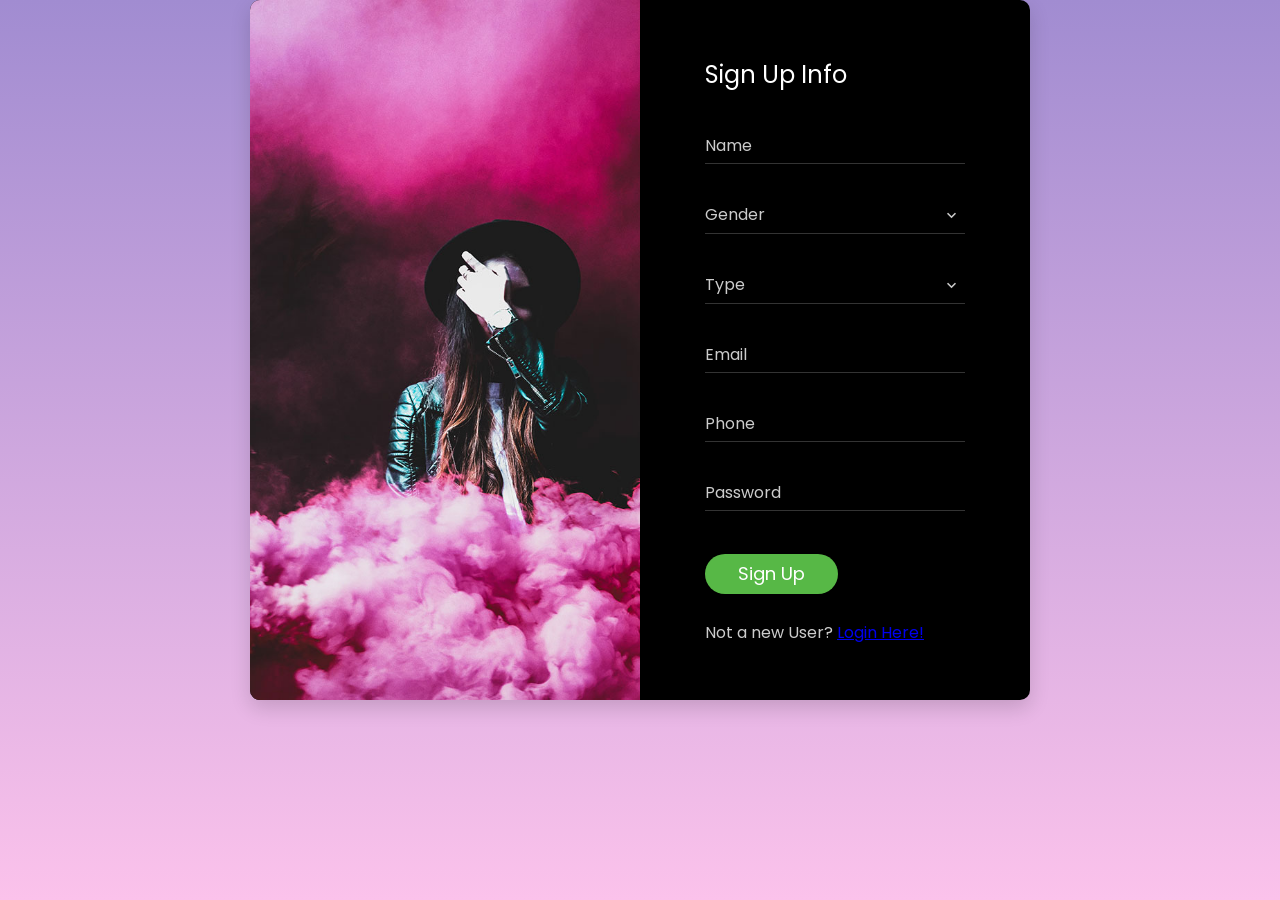
<file: the hobnob/examples/colorlib-regform-3/index.html>
<!DOCTYPE html>
<html lang="en">

<head>
    <!-- Required meta tags-->
    <meta charset="UTF-8">
    <meta name="viewport" content="width=device-width, initial-scale=1, shrink-to-fit=no">
    <meta name="description" content="Colorlib Templates">
    <meta name="author" content="Colorlib">
    <meta name="keywords" content="Colorlib Templates">

    <!-- Title Page-->
    <title>Sign Up</title>

    <!-- Icons font CSS-->
    <link href="vendor/mdi-font/css/material-design-iconic-font.min.css" rel="stylesheet" media="all">
    <link href="vendor/font-awesome-4.7/css/font-awesome.min.css" rel="stylesheet" media="all">
    <!-- Font special for pages-->
    <link href="https://fonts.googleapis.com/css?family=Poppins:100,100i,200,200i,300,300i,400,400i,500,500i,600,600i,700,700i,800,800i,900,900i" rel="stylesheet">

    <!-- Vendor CSS-->
    <link href="vendor/select2/select2.min.css" rel="stylesheet" media="all">
    <link href="vendor/datepicker/daterangepicker.css" rel="stylesheet" media="all">

    <!-- Main CSS-->
    <link href="css/main.css" rel="stylesheet" media="all">
</head>

<body>
    <div class="page-wrapper bg-gra-01 font-poppins">
        <div class="wrapper wrapper--w780">
            <div class="card card-3">
                <div class="card-heading"></div>
                <div class="card-body">
                    <h2 class="title">Sign Up Info</h2>
                    <form method="POST">
                        <div class="input-group">
                            <input class="input--style-3" type="text" placeholder="Name" name="name">
                        </div>
                        <div class="input-group">
                            <div class="rs-select2 js-select-simple select--no-search">
                                <select name="gender">
                                    <option disabled="disabled" selected="selected">Gender</option>
                                    <option>Male</option>
                                    <option>Female</option>
                                    <option>Other</option>
                                </select>
                                <div class="select-dropdown"></div>
                            </div>
                        </div>
                        <div class="input-group">
                            <div class="rs-select2 js-select-simple select--no-search">
                                <select name="gender">
                                    <option disabled="disabled" selected="selected">Type</option>
                                    <option>Influencer</option>
                                    <option>Makeup Artist</option>
                                    <option>Photographer</option>
                                </select>
                                <div class="select-dropdown"></div>
                            </div>
                        </div>
                        <div class="input-group">
                            <input class="input--style-3" type="email" placeholder="Email" name="email">
                        </div>
                        <div class="input-group">
                            <input class="input--style-3" type="text" placeholder="Phone" name="phone">
                        </div>
                        <div class="input-group">
                            <input class="input--style-3" type="password" placeholder="Password" name="password">
                        </div>
                        <div class="p-t-10">
                            <button class="btn btn--pill btn--green" type="submit">Sign Up</button>
                        </div>
                        <br>
                        <p class="input--style-3">Not a new User? <a href="login.html">Login Here!</a></p>
                    </form>
                </div>
            </div>
        </div>
    </div>

    <!-- Jquery JS-->
    <script src="vendor/jquery/jquery.min.js"></script>
    <!-- Vendor JS-->
    <script src="vendor/select2/select2.min.js"></script>
    <script src="vendor/datepicker/moment.min.js"></script>
    <script src="vendor/datepicker/daterangepicker.js"></script>

    <!-- Main JS-->
    <script src="js/global.js"></script>

</body><!-- This templates was made by Colorlib (https://colorlib.com) -->

</html>
<!-- end document-->
</file>
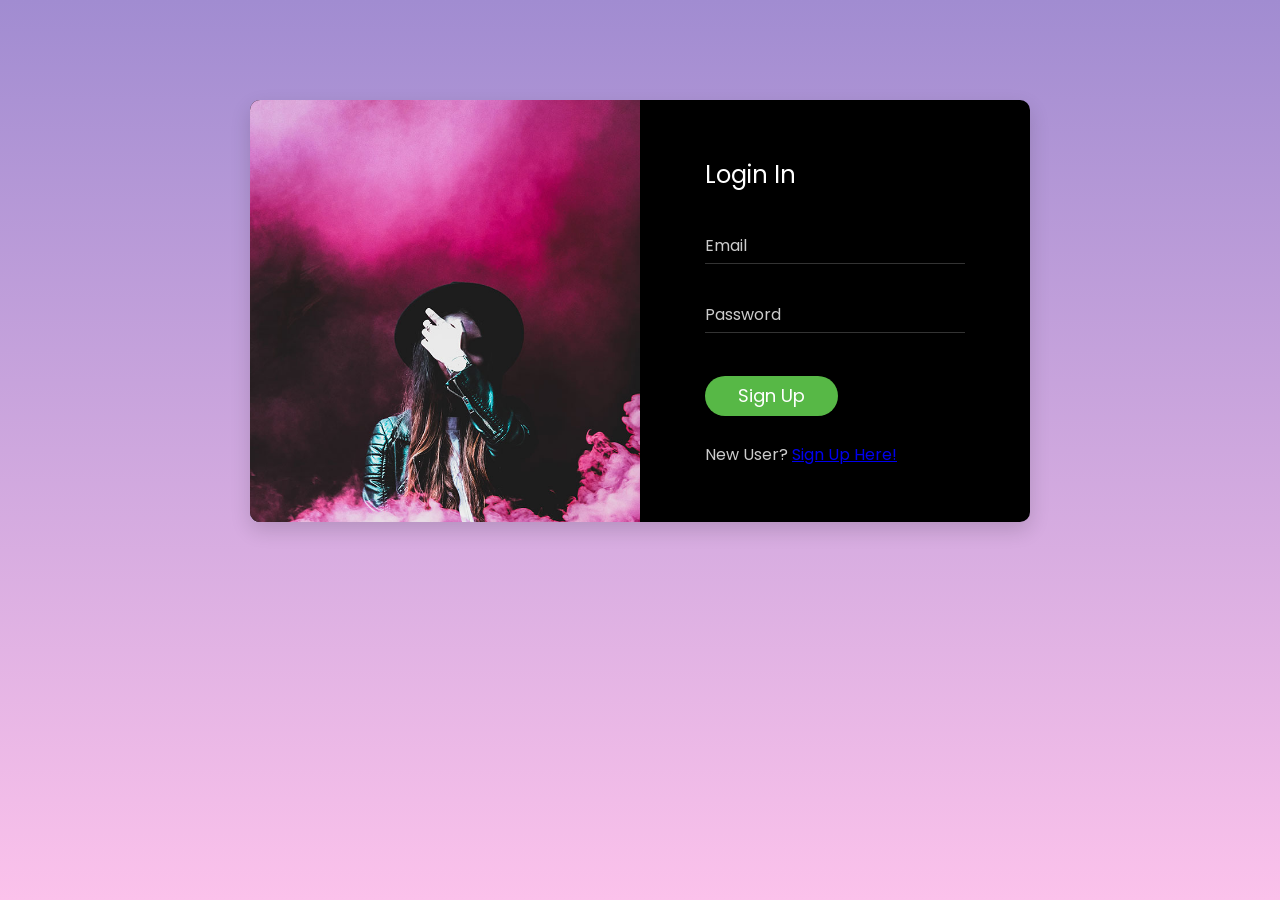
<file: the hobnob/examples/colorlib-regform-3/login.html>
<!DOCTYPE html>
<html lang="en">

<head>
    <!-- Required meta tags-->
    <meta charset="UTF-8">
    <meta name="viewport" content="width=device-width, initial-scale=1, shrink-to-fit=no">
    <meta name="description" content="Colorlib Templates">
    <meta name="author" content="Colorlib">
    <meta name="keywords" content="Colorlib Templates">

    <!-- Title Page-->
    <title>Login</title>

    <!-- Icons font CSS-->
    <link href="vendor/mdi-font/css/material-design-iconic-font.min.css" rel="stylesheet" media="all">
    <link href="vendor/font-awesome-4.7/css/font-awesome.min.css" rel="stylesheet" media="all">
    <!-- Font special for pages-->
    <link href="https://fonts.googleapis.com/css?family=Poppins:100,100i,200,200i,300,300i,400,400i,500,500i,600,600i,700,700i,800,800i,900,900i" rel="stylesheet">

    <!-- Vendor CSS-->
    <link href="vendor/select2/select2.min.css" rel="stylesheet" media="all">
    <link href="vendor/datepicker/daterangepicker.css" rel="stylesheet" media="all">

    <!-- Main CSS-->
    <link href="css/main.css" rel="stylesheet" media="all">
</head>

<body>
    <div class="page-wrapper bg-gra-01 p-t-100 font-poppins">
        <div class="wrapper wrapper--w780">
            <div class="card card-3">
                <div class="card-heading"></div>
                <div class="card-body">
                    <h2 class="title">Login In</h2>
                    <form method="POST">
                        <div class="input-group">
                            <input class="input--style-3" type="email" placeholder="Email" name="email">
                        </div>
                        <div class="input-group">
                            <input class="input--style-3" type="password" placeholder="Password" name="password">
                        </div>
                        <div class="p-t-10">
                            <button class="btn btn--pill btn--green" type="submit">Sign Up</button>
                        </div>
                        <br>
                        <p class="input--style-3">New User? <a href="index.html">Sign Up Here!</a></p>
                    </form>
                </div>
            </div>
        </div>
    </div>

    <!-- Jquery JS-->
    <script src="vendor/jquery/jquery.min.js"></script>
    <!-- Vendor JS-->
    <script src="vendor/select2/select2.min.js"></script>
    <script src="vendor/datepicker/moment.min.js"></script>
    <script src="vendor/datepicker/daterangepicker.js"></script>

    <!-- Main JS-->
    <script src="js/global.js"></script>

</body><!-- This templates was made by Colorlib (https://colorlib.com) -->

</html>
<!-- end document-->
</file>
<file: the hobnob/examples/colorlib-regform-3/vendor/datepicker/daterangepicker.css>
.daterangepicker {
  position: absolute;
  color: inherit;
  background-color: #fff;
  border-radius: 4px;
  width: 278px;
  padding: 4px;
  margin-top: 1px;
  top: 100px;
  left: 20px;
  /* Calendars */ }
  .daterangepicker:before, .daterangepicker:after {
    position: absolute;
    display: inline-block;
    border-bottom-color: rgba(0, 0, 0, 0.2);
    content: ''; }
  .daterangepicker:before {
    top: -7px;
    border-right: 7px solid transparent;
    border-left: 7px solid transparent;
    border-bottom: 7px solid #ccc; }
  .daterangepicker:after {
    top: -6px;
    border-right: 6px solid transparent;
    border-bottom: 6px solid #fff;
    border-left: 6px solid transparent; }
  .daterangepicker.opensleft:before {
    right: 9px; }
  .daterangepicker.opensleft:after {
    right: 10px; }
  .daterangepicker.openscenter:before {
    left: 0;
    right: 0;
    width: 0;
    margin-left: auto;
    margin-right: auto; }
  .daterangepicker.openscenter:after {
    left: 0;
    right: 0;
    width: 0;
    margin-left: auto;
    margin-right: auto; }
  .daterangepicker.opensright:before {
    left: 9px; }
  .daterangepicker.opensright:after {
    left: 10px; }
  .daterangepicker.dropup {
    margin-top: -5px; }
    .daterangepicker.dropup:before {
      top: initial;
      bottom: -7px;
      border-bottom: initial;
      border-top: 7px solid #ccc; }
    .daterangepicker.dropup:after {
      top: initial;
      bottom: -6px;
      border-bottom: initial;
      border-top: 6px solid #fff; }
  .daterangepicker.dropdown-menu {
    max-width: none;
    z-index: 3001; }
  .daterangepicker.single .ranges, .daterangepicker.single .calendar {
    float: none; }
  .daterangepicker.show-calendar .calendar {
    display: block; }
  .daterangepicker .calendar {
    display: none;
    max-width: 270px;
    margin: 4px; }
    .daterangepicker .calendar.single .calendar-table {
      border: none; }
    .daterangepicker .calendar th, .daterangepicker .calendar td {
      white-space: nowrap;
      text-align: center;
      min-width: 32px; }
  .daterangepicker .calendar-table {
    border: 1px solid #fff;
    padding: 4px;
    border-radius: 4px;
    background-color: #fff; }
  .daterangepicker table {
    width: 100%;
    margin: 0; }
  .daterangepicker td, .daterangepicker th {
    text-align: center;
    width: 20px;
    height: 20px;
    border-radius: 4px;
    border: 1px solid transparent;
    white-space: nowrap;
    cursor: pointer; }
    .daterangepicker td.available:hover, .daterangepicker th.available:hover {
      background-color: #eee;
      border-color: transparent;
      color: inherit; }
    .daterangepicker td.week, .daterangepicker th.week {
      font-size: 80%;
      color: #ccc; }
  .daterangepicker td.off, .daterangepicker td.off.in-range, .daterangepicker td.off.start-date, .daterangepicker td.off.end-date {
    background-color: #fff;
    border-color: transparent;
    color: #999; }
  .daterangepicker td.in-range {
    background-color: #ebf4f8;
    border-color: transparent;
    color: #000;
    border-radius: 0; }
  .daterangepicker td.start-date {
    border-radius: 4px 0 0 4px; }
  .daterangepicker td.end-date {
    border-radius: 0 4px 4px 0; }
  .daterangepicker td.start-date.end-date {
    border-radius: 4px; }
  .daterangepicker td.active, .daterangepicker td.active:hover {
    background-color: #357ebd;
    border-color: transparent;
    color: #fff; }
  .daterangepicker th.month {
    width: auto; }
  .daterangepicker td.disabled, .daterangepicker option.disabled {
    color: #999;
    cursor: not-allowed;
    text-decoration: line-through; }
  .daterangepicker select.monthselect, .daterangepicker select.yearselect {
    font-size: 12px;
    padding: 1px;
    height: auto;
    margin: 0;
    cursor: default; }
  .daterangepicker select.monthselect {
    margin-right: 2%;
    width: 56%; }
  .daterangepicker select.yearselect {
    width: 40%; }
  .daterangepicker select.hourselect, .daterangepicker select.minuteselect, .daterangepicker select.secondselect, .daterangepicker select.ampmselect {
    width: 50px;
    margin-bottom: 0; }
  .daterangepicker .input-mini {
    border: 1px solid #ccc;
    border-radius: 4px;
    color: #555;
    height: 30px;
    line-height: 30px;
    display: block;
    vertical-align: middle;
    margin: 0 0 5px 0;
    padding: 0 6px 0 28px;
    width: 100%; }
    .daterangepicker .input-mini.active {
      border: 1px solid #08c;
      border-radius: 4px; }
  .daterangepicker .daterangepicker_input {
    position: relative; }
    .daterangepicker .daterangepicker_input i {
      position: absolute;
      left: 8px;
      top: 8px; }
  .daterangepicker.rtl .input-mini {
    padding-right: 28px;
    padding-left: 6px; }
  .daterangepicker.rtl .daterangepicker_input i {
    left: auto;
    right: 8px; }
  .daterangepicker .calendar-time {
    text-align: center;
    margin: 5px auto;
    line-height: 30px;
    position: relative;
    padding-left: 28px; }
    .daterangepicker .calendar-time select.disabled {
      color: #ccc;
      cursor: not-allowed; }

.ranges {
  font-size: 11px;
  float: none;
  margin: 4px;
  text-align: left; }
  .ranges ul {
    list-style: none;
    margin: 0 auto;
    padding: 0;
    width: 100%; }
  .ranges li {
    font-size: 13px;
    background-color: #f5f5f5;
    border: 1px solid #f5f5f5;
    border-radius: 4px;
    color: #08c;
    padding: 3px 12px;
    margin-bottom: 8px;
    cursor: pointer; }
    .ranges li:hover {
      background-color: #08c;
      border: 1px solid #08c;
      color: #fff; }
    .ranges li.active {
      background-color: #08c;
      border: 1px solid #08c;
      color: #fff; }

/*  Larger Screen Styling */
@media (min-width: 564px) {
  .daterangepicker {
    width: auto; }
    .daterangepicker .ranges ul {
      width: 160px; }
    .daterangepicker.single .ranges ul {
      width: 100%; }
    .daterangepicker.single .calendar.left {
      clear: none; }
    .daterangepicker.single.ltr .ranges, .daterangepicker.single.ltr .calendar {
      float: left; }
    .daterangepicker.single.rtl .ranges, .daterangepicker.single.rtl .calendar {
      float: right; }
    .daterangepicker.ltr {
      direction: ltr;
      text-align: left; }
      .daterangepicker.ltr .calendar.left {
        clear: left;
        margin-right: 0; }
        .daterangepicker.ltr .calendar.left .calendar-table {
          border-right: none;
          border-top-right-radius: 0;
          border-bottom-right-radius: 0; }
      .daterangepicker.ltr .calendar.right {
        margin-left: 0; }
        .daterangepicker.ltr .calendar.right .calendar-table {
          border-left: none;
          border-top-left-radius: 0;
          border-bottom-left-radius: 0; }
      .daterangepicker.ltr .left .daterangepicker_input {
        padding-right: 12px; }
      .daterangepicker.ltr .calendar.left .calendar-table {
        padding-right: 12px; }
      .daterangepicker.ltr .ranges, .daterangepicker.ltr .calendar {
        float: left; }
    .daterangepicker.rtl {
      direction: rtl;
      text-align: right; }
      .daterangepicker.rtl .calendar.left {
        clear: right;
        margin-left: 0; }
        .daterangepicker.rtl .calendar.left .calendar-table {
          border-left: none;
          border-top-left-radius: 0;
          border-bottom-left-radius: 0; }
      .daterangepicker.rtl .calendar.right {
        margin-right: 0; }
        .daterangepicker.rtl .calendar.right .calendar-table {
          border-right: none;
          border-top-right-radius: 0;
          border-bottom-right-radius: 0; }
      .daterangepicker.rtl .left .daterangepicker_input {
        padding-left: 12px; }
      .daterangepicker.rtl .calendar.left .calendar-table {
        padding-left: 12px; }
      .daterangepicker.rtl .ranges, .daterangepicker.rtl .calendar {
        text-align: right;
        float: right; } }
@media (min-width: 730px) {
  .daterangepicker .ranges {
    width: auto; }
  .daterangepicker.ltr .ranges {
    float: left; }
  .daterangepicker.rtl .ranges {
    float: right; }
  .daterangepicker .calendar.left {
    clear: none !important; } }
</file>
<file: the hobnob/examples/colorlib-regform-3/css/main.css>
/* ==========================================================================
   #FONT
   ========================================================================== */
.font-robo {
  font-family: "Roboto", "Arial", "Helvetica Neue", sans-serif;
}

.font-poppins {
  font-family: "Poppins", "Arial", "Helvetica Neue", sans-serif;
}

/* ==========================================================================
   #GRID
   ========================================================================== */
.row {
  display: -webkit-box;
  display: -webkit-flex;
  display: -moz-box;
  display: -ms-flexbox;
  display: flex;
  -webkit-flex-wrap: wrap;
  -ms-flex-wrap: wrap;
  flex-wrap: wrap;
}

.row-space {
  -webkit-box-pack: justify;
  -webkit-justify-content: space-between;
  -moz-box-pack: justify;
  -ms-flex-pack: justify;
  justify-content: space-between;
}

.col-2 {
  width: -webkit-calc((100% - 60px) / 2);
  width: -moz-calc((100% - 60px) / 2);
  width: calc((100% - 60px) / 2);
}

@media (max-width: 767px) {
  .col-2 {
    width: 100%;
  }
}

/* ==========================================================================
   #BOX-SIZING
   ========================================================================== */
/**
 * More sensible default box-sizing:
 * css-tricks.com/inheriting-box-sizing-probably-slightly-better-best-practice
 */
html {
  -webkit-box-sizing: border-box;
  -moz-box-sizing: border-box;
  box-sizing: border-box;
}

* {
  padding: 0;
  margin: 0;
}

*, *:before, *:after {
  -webkit-box-sizing: inherit;
  -moz-box-sizing: inherit;
  box-sizing: inherit;
}

/* ==========================================================================
   #RESET
   ========================================================================== */
/**
 * A very simple reset that sits on top of Normalize.css.
 */
body,
h1, h2, h3, h4, h5, h6,
blockquote, p, pre,
dl, dd, ol, ul,
figure,
hr,
fieldset, legend {
  margin: 0;
  padding: 0;
}

/**
 * Remove trailing margins from nested lists.
 */
li > ol,
li > ul {
  margin-bottom: 0;
}

/**
 * Remove default table spacing.
 */
table {
  border-collapse: collapse;
  border-spacing: 0;
}

/**
 * 1. Reset Chrome and Firefox behaviour which sets a `min-width: min-content;`
 *    on fieldsets.
 */
fieldset {
  min-width: 0;
  /* [1] */
  border: 0;
}

button {
  outline: none;
  background: none;
  border: none;
}

/* ==========================================================================
   #PAGE WRAPPER
   ========================================================================== */
.page-wrapper {
  min-height: 100vh;
}

body {
  font-family: "Poppins", "Arial", "Helvetica Neue", sans-serif;
  font-weight: 400;
  font-size: 14px;
}

h1, h2, h3, h4, h5, h6 {
  font-weight: 400;
}

h1 {
  font-size: 36px;
}

h2 {
  font-size: 30px;
}

h3 {
  font-size: 24px;
}

h4 {
  font-size: 18px;
}

h5 {
  font-size: 15px;
}

h6 {
  font-size: 13px;
}

/* ==========================================================================
   #BACKGROUND
   ========================================================================== */
.bg-blue {
  background: #2c6ed5;
}

.bg-red {
  background: #fa4251;
}

.bg-gra-01 {
  background: -webkit-gradient(linear, left bottom, left top, from(#fbc2eb), to(#a18cd1));
  background: -webkit-linear-gradient(bottom, #fbc2eb 0%, #a18cd1 100%);
  background: -moz-linear-gradient(bottom, #fbc2eb 0%, #a18cd1 100%);
  background: -o-linear-gradient(bottom, #fbc2eb 0%, #a18cd1 100%);
  background: linear-gradient(to top, #fbc2eb 0%, #a18cd1 100%);
}

/* ==========================================================================
   #SPACING
   ========================================================================== */
.p-t-100 {
  padding-top: 100px;
}

.p-t-180 {
  padding-top: 180px;
}

.p-t-20 {
  padding-top: 20px;
}

.p-t-10 {
  padding-top: 10px;
}

.p-t-30 {
  padding-top: 30px;
}

.p-b-100 {
  padding-bottom: 100px;
}

/* ==========================================================================
   #WRAPPER
   ========================================================================== */
.wrapper {
  margin: 0 auto;
}

.wrapper--w960 {
  max-width: 960px;
}

.wrapper--w780 {
  max-width: 780px;
}

.wrapper--w680 {
  max-width: 680px;
}

/* ==========================================================================
   #BUTTON
   ========================================================================== */
.btn {
  display: inline-block;
  line-height: 40px;
  padding: 0 33px;
  font-family: Poppins, Arial, "Helvetica Neue", sans-serif;
  cursor: pointer;
  color: #fff;
  -webkit-transition: all 0.4s ease;
  -o-transition: all 0.4s ease;
  -moz-transition: all 0.4s ease;
  transition: all 0.4s ease;
  font-size: 18px;
}

.btn--radius {
  -webkit-border-radius: 3px;
  -moz-border-radius: 3px;
  border-radius: 3px;
}

.btn--pill {
  -webkit-border-radius: 20px;
  -moz-border-radius: 20px;
  border-radius: 20px;
}

.btn--green {
  background: #57b846;
}

.btn--green:hover {
  background: #4dae3c;
}

/* ==========================================================================
   #DATE PICKER
   ========================================================================== */
td.active {
  background-color: #2c6ed5;
}

input[type="date" i] {
  padding: 14px;
}

.table-condensed td, .table-condensed th {
  font-size: 14px;
  font-family: "Roboto", "Arial", "Helvetica Neue", sans-serif;
  font-weight: 400;
}

.daterangepicker td {
  width: 40px;
  height: 30px;
}

.daterangepicker {
  border: none;
  -webkit-box-shadow: 0px 8px 20px 0px rgba(0, 0, 0, 0.15);
  -moz-box-shadow: 0px 8px 20px 0px rgba(0, 0, 0, 0.15);
  box-shadow: 0px 8px 20px 0px rgba(0, 0, 0, 0.15);
  display: none;
  border: 1px solid #e0e0e0;
  margin-top: 5px;
}

.daterangepicker::after, .daterangepicker::before {
  display: none;
}

.daterangepicker thead tr th {
  padding: 10px 0;
}

.daterangepicker .table-condensed th select {
  border: 1px solid #ccc;
  -webkit-border-radius: 3px;
  -moz-border-radius: 3px;
  border-radius: 3px;
  font-size: 14px;
  padding: 5px;
  outline: none;
}

/* ==========================================================================
   #FORM
   ========================================================================== */
input {
  outline: none;
  margin: 0;
  border: none;
  -webkit-box-shadow: none;
  -moz-box-shadow: none;
  box-shadow: none;
  width: 100%;
  font-size: 14px;
  font-family: inherit;
}

.input-icon {
  position: absolute;
  font-size: 18px;
  color: #ccc;
  right: 8px;
  top: 50%;
  -webkit-transform: translateY(-50%);
  -moz-transform: translateY(-50%);
  -ms-transform: translateY(-50%);
  -o-transform: translateY(-50%);
  transform: translateY(-50%);
  cursor: pointer;
}

.input-group {
  position: relative;
  margin-bottom: 33px;
  border-bottom: 1px solid rgba(255, 255, 255, 0.2);
}

.input--style-3 {
  padding: 5px 0;
  font-size: 16px;
  color: #ccc;
  background: transparent;
}

.input--style-3::-webkit-input-placeholder {
  /* WebKit, Blink, Edge */
  color: #ccc;
}

.input--style-3:-moz-placeholder {
  /* Mozilla Firefox 4 to 18 */
  color: #ccc;
  opacity: 1;
}

.input--style-3::-moz-placeholder {
  /* Mozilla Firefox 19+ */
  color: #ccc;
  opacity: 1;
}

.input--style-3:-ms-input-placeholder {
  /* Internet Explorer 10-11 */
  color: #ccc;
}

.input--style-3:-ms-input-placeholder {
  /* Microsoft Edge */
  color: #ccc;
}

/* ==========================================================================
   #SELECT2
   ========================================================================== */
.select--no-search .select2-search {
  display: none !important;
}

.rs-select2 .select2-container {
  width: 100% !important;
  outline: none;
}

.rs-select2 .select2-container .select2-selection--single {
  outline: none;
  border: none;
  height: 36px;
  background: transparent;
}

.rs-select2 .select2-container .select2-selection--single .select2-selection__rendered {
  line-height: 36px;
  padding-left: 0;
  color: #ccc;
  font-size: 16px;
  font-family: inherit;
}

.rs-select2 .select2-container .select2-selection--single .select2-selection__arrow {
  height: 34px;
  right: 4px;
  display: -webkit-box;
  display: -webkit-flex;
  display: -moz-box;
  display: -ms-flexbox;
  display: flex;
  -webkit-box-pack: center;
  -webkit-justify-content: center;
  -moz-box-pack: center;
  -ms-flex-pack: center;
  justify-content: center;
  -webkit-box-align: center;
  -webkit-align-items: center;
  -moz-box-align: center;
  -ms-flex-align: center;
  align-items: center;
}

.rs-select2 .select2-container .select2-selection--single .select2-selection__arrow b {
  display: none;
}

.rs-select2 .select2-container .select2-selection--single .select2-selection__arrow:after {
  font-family: "Material-Design-Iconic-Font";
  content: '\f2f9';
  font-size: 18px;
  color: #ccc;
  -webkit-transition: all 0.4s ease;
  -o-transition: all 0.4s ease;
  -moz-transition: all 0.4s ease;
  transition: all 0.4s ease;
}

.rs-select2 .select2-container.select2-container--open .select2-selection--single .select2-selection__arrow::after {
  -webkit-transform: rotate(-180deg);
  -moz-transform: rotate(-180deg);
  -ms-transform: rotate(-180deg);
  -o-transform: rotate(-180deg);
  transform: rotate(-180deg);
}

.select2-container--open .select2-dropdown--below {
  border: none;
  -webkit-border-radius: 3px;
  -moz-border-radius: 3px;
  border-radius: 3px;
  -webkit-box-shadow: 0px 8px 20px 0px rgba(0, 0, 0, 0.15);
  -moz-box-shadow: 0px 8px 20px 0px rgba(0, 0, 0, 0.15);
  box-shadow: 0px 8px 20px 0px rgba(0, 0, 0, 0.15);
  border: 1px solid #e0e0e0;
  margin-top: 5px;
  overflow: hidden;
}

/* ==========================================================================
   #TITLE
   ========================================================================== */
.title {
  font-size: 24px;
  color: #fff;
  font-weight: 400;
  margin-bottom: 36px;
}

/* ==========================================================================
   #CARD
   ========================================================================== */
.card {
  overflow: hidden;
  -webkit-border-radius: 3px;
  -moz-border-radius: 3px;
  border-radius: 3px;
  background: #fff;
}

.card-3 {
  background: #000;
  -webkit-border-radius: 10px;
  -moz-border-radius: 10px;
  border-radius: 10px;
  -webkit-box-shadow: 0px 8px 20px 0px rgba(0, 0, 0, 0.15);
  -moz-box-shadow: 0px 8px 20px 0px rgba(0, 0, 0, 0.15);
  box-shadow: 0px 8px 20px 0px rgba(0, 0, 0, 0.15);
  width: 100%;
  display: table;
}

.card-3 .card-heading {
  background: url("../images/bg-heading-03.jpg") top left/cover no-repeat;
  display: table-cell;
  width: 50%;
}

.card-3 .card-body {
  padding: 57px 65px;
  padding-bottom: 50px;
  display: table-cell;
}

@media (max-width: 767px) {
  .card-3 {
    display: block;
  }
  .card-3 .card-heading {
    display: block;
    width: 100%;
    padding-top: 400px;
    background-position: center center;
  }
  .card-3 .card-body {
    display: block;
    width: 100%;
    padding: 37px 30px;
    padding-bottom: 45px;
  }
}
</file>
<file: the hobnob/examples/colorlib-regform-3/vendor/mdi-font/css/material-design-iconic-font.min.css>
@font-face{font-family:Material-Design-Iconic-Font;src:url(../fonts/Material-Design-Iconic-Font.woff2?v=2.2.0) format('woff2'),url(../fonts/Material-Design-Iconic-Font.woff?v=2.2.0) format('woff'),url(../fonts/Material-Design-Iconic-Font.ttf?v=2.2.0) format('truetype')}.zmdi{display:inline-block;font:normal normal normal 14px/1 'Material-Design-Iconic-Font';font-size:inherit;text-rendering:auto;-webkit-font-smoothing:antialiased;-moz-osx-font-smoothing:grayscale}.zmdi-hc-lg{font-size:1.33333333em;line-height:.75em;vertical-align:-15%}.zmdi-hc-2x{font-size:2em}.zmdi-hc-3x{font-size:3em}.zmdi-hc-4x{font-size:4em}.zmdi-hc-5x{font-size:5em}.zmdi-hc-fw{width:1.28571429em;text-align:center}.zmdi-hc-ul{padding-left:0;margin-left:2.14285714em;list-style-type:none}.zmdi-hc-ul>li{position:relative}.zmdi-hc-li{position:absolute;left:-2.14285714em;width:2.14285714em;top:.14285714em;text-align:center}.zmdi-hc-li.zmdi-hc-lg{left:-1.85714286em}.zmdi-hc-border{padding:.1em .25em;border:solid .1em #9e9e9e;border-radius:2px}.zmdi-hc-border-circle{padding:.1em .25em;border:solid .1em #9e9e9e;border-radius:50%}.zmdi.pull-left{float:left;margin-right:.15em}.zmdi.pull-right{float:right;margin-left:.15em}.zmdi-hc-spin{-webkit-animation:zmdi-spin 1.5s infinite linear;animation:zmdi-spin 1.5s infinite linear}.zmdi-hc-spin-reverse{-webkit-animation:zmdi-spin-reverse 1.5s infinite linear;animation:zmdi-spin-reverse 1.5s infinite linear}@-webkit-keyframes zmdi-spin{0%{-webkit-transform:rotate(0deg);transform:rotate(0deg)}100%{-webkit-transform:rotate(359deg);transform:rotate(359deg)}}@keyframes zmdi-spin{0%{-webkit-transform:rotate(0deg);transform:rotate(0deg)}100%{-webkit-transform:rotate(359deg);transform:rotate(359deg)}}@-webkit-keyframes zmdi-spin-reverse{0%{-webkit-transform:rotate(0deg);transform:rotate(0deg)}100%{-webkit-transform:rotate(-359deg);transform:rotate(-359deg)}}@keyframes zmdi-spin-reverse{0%{-webkit-transform:rotate(0deg);transform:rotate(0deg)}100%{-webkit-transform:rotate(-359deg);transform:rotate(-359deg)}}.zmdi-hc-rotate-90{-webkit-transform:rotate(90deg);-ms-transform:rotate(90deg);transform:rotate(90deg)}.zmdi-hc-rotate-180{-webkit-transform:rotate(180deg);-ms-transform:rotate(180deg);transform:rotate(180deg)}.zmdi-hc-rotate-270{-webkit-transform:rotate(270deg);-ms-transform:rotate(270deg);transform:rotate(270deg)}.zmdi-hc-flip-horizontal{-webkit-transform:scale(-1,1);-ms-transform:scale(-1,1);transform:scale(-1,1)}.zmdi-hc-flip-vertical{-webkit-transform:scale(1,-1);-ms-transform:scale(1,-1);transform:scale(1,-1)}.zmdi-hc-stack{position:relative;display:inline-block;width:2em;height:2em;line-height:2em;vertical-align:middle}.zmdi-hc-stack-1x,.zmdi-hc-stack-2x{position:absolute;left:0;width:100%;text-align:center}.zmdi-hc-stack-1x{line-height:inherit}.zmdi-hc-stack-2x{font-size:2em}.zmdi-hc-inverse{color:#fff}.zmdi-3d-rotation:before{content:'\f101'}.zmdi-airplane-off:before{content:'\f102'}.zmdi-airplane:before{content:'\f103'}.zmdi-album:before{content:'\f104'}.zmdi-archive:before{content:'\f105'}.zmdi-assignment-account:before{content:'\f106'}.zmdi-assignment-alert:before{content:'\f107'}.zmdi-assignment-check:before{content:'\f108'}.zmdi-assignment-o:before{content:'\f109'}.zmdi-assignment-return:before{content:'\f10a'}.zmdi-assignment-returned:before{content:'\f10b'}.zmdi-assignment:before{content:'\f10c'}.zmdi-attachment-alt:before{content:'\f10d'}.zmdi-attachment:before{content:'\f10e'}.zmdi-audio:before{content:'\f10f'}.zmdi-badge-check:before{content:'\f110'}.zmdi-balance-wallet:before{content:'\f111'}.zmdi-balance:before{content:'\f112'}.zmdi-battery-alert:before{content:'\f113'}.zmdi-battery-flash:before{content:'\f114'}.zmdi-battery-unknown:before{content:'\f115'}.zmdi-battery:before{content:'\f116'}.zmdi-bike:before{content:'\f117'}.zmdi-block-alt:before{content:'\f118'}.zmdi-block:before{content:'\f119'}.zmdi-boat:before{content:'\f11a'}.zmdi-book-image:before{content:'\f11b'}.zmdi-book:before{content:'\f11c'}.zmdi-bookmark-outline:before{content:'\f11d'}.zmdi-bookmark:before{content:'\f11e'}.zmdi-brush:before{content:'\f11f'}.zmdi-bug:before{content:'\f120'}.zmdi-bus:before{content:'\f121'}.zmdi-cake:before{content:'\f122'}.zmdi-car-taxi:before{content:'\f123'}.zmdi-car-wash:before{content:'\f124'}.zmdi-car:before{content:'\f125'}.zmdi-card-giftcard:before{content:'\f126'}.zmdi-card-membership:before{content:'\f127'}.zmdi-card-travel:before{content:'\f128'}.zmdi-card:before{content:'\f129'}.zmdi-case-check:before{content:'\f12a'}.zmdi-case-download:before{content:'\f12b'}.zmdi-case-play:before{content:'\f12c'}.zmdi-case:before{content:'\f12d'}.zmdi-cast-connected:before{content:'\f12e'}.zmdi-cast:before{content:'\f12f'}.zmdi-chart-donut:before{content:'\f130'}.zmdi-chart:before{content:'\f131'}.zmdi-city-alt:before{content:'\f132'}.zmdi-city:before{content:'\f133'}.zmdi-close-circle-o:before{content:'\f134'}.zmdi-close-circle:before{content:'\f135'}.zmdi-close:before{content:'\f136'}.zmdi-cocktail:before{content:'\f137'}.zmdi-code-setting:before{content:'\f138'}.zmdi-code-smartphone:before{content:'\f139'}.zmdi-code:before{content:'\f13a'}.zmdi-coffee:before{content:'\f13b'}.zmdi-collection-bookmark:before{content:'\f13c'}.zmdi-collection-case-play:before{content:'\f13d'}.zmdi-collection-folder-image:before{content:'\f13e'}.zmdi-collection-image-o:before{content:'\f13f'}.zmdi-collection-image:before{content:'\f140'}.zmdi-collection-item-1:before{content:'\f141'}.zmdi-collection-item-2:before{content:'\f142'}.zmdi-collection-item-3:before{content:'\f143'}.zmdi-collection-item-4:before{content:'\f144'}.zmdi-collection-item-5:before{content:'\f145'}.zmdi-collection-item-6:before{content:'\f146'}.zmdi-collection-item-7:before{content:'\f147'}.zmdi-collection-item-8:before{content:'\f148'}.zmdi-collection-item-9-plus:before{content:'\f149'}.zmdi-collection-item-9:before{content:'\f14a'}.zmdi-collection-item:before{content:'\f14b'}.zmdi-collection-music:before{content:'\f14c'}.zmdi-collection-pdf:before{content:'\f14d'}.zmdi-collection-plus:before{content:'\f14e'}.zmdi-collection-speaker:before{content:'\f14f'}.zmdi-collection-text:before{content:'\f150'}.zmdi-collection-video:before{content:'\f151'}.zmdi-compass:before{content:'\f152'}.zmdi-cutlery:before{content:'\f153'}.zmdi-delete:before{content:'\f154'}.zmdi-dialpad:before{content:'\f155'}.zmdi-dns:before{content:'\f156'}.zmdi-drink:before{content:'\f157'}.zmdi-edit:before{content:'\f158'}.zmdi-email-open:before{content:'\f159'}.zmdi-email:before{content:'\f15a'}.zmdi-eye-off:before{content:'\f15b'}.zmdi-eye:before{content:'\f15c'}.zmdi-eyedropper:before{content:'\f15d'}.zmdi-favorite-outline:before{content:'\f15e'}.zmdi-favorite:before{content:'\f15f'}.zmdi-filter-list:before{content:'\f160'}.zmdi-fire:before{content:'\f161'}.zmdi-flag:before{content:'\f162'}.zmdi-flare:before{content:'\f163'}.zmdi-flash-auto:before{content:'\f164'}.zmdi-flash-off:before{content:'\f165'}.zmdi-flash:before{content:'\f166'}.zmdi-flip:before{content:'\f167'}.zmdi-flower-alt:before{content:'\f168'}.zmdi-flower:before{content:'\f169'}.zmdi-font:before{content:'\f16a'}.zmdi-fullscreen-alt:before{content:'\f16b'}.zmdi-fullscreen-exit:before{content:'\f16c'}.zmdi-fullscreen:before{content:'\f16d'}.zmdi-functions:before{content:'\f16e'}.zmdi-gas-station:before{content:'\f16f'}.zmdi-gesture:before{content:'\f170'}.zmdi-globe-alt:before{content:'\f171'}.zmdi-globe-lock:before{content:'\f172'}.zmdi-globe:before{content:'\f173'}.zmdi-graduation-cap:before{content:'\f174'}.zmdi-home:before{content:'\f175'}.zmdi-hospital-alt:before{content:'\f176'}.zmdi-hospital:before{content:'\f177'}.zmdi-hotel:before{content:'\f178'}.zmdi-hourglass-alt:before{content:'\f179'}.zmdi-hourglass-outline:before{content:'\f17a'}.zmdi-hourglass:before{content:'\f17b'}.zmdi-http:before{content:'\f17c'}.zmdi-image-alt:before{content:'\f17d'}.zmdi-image-o:before{content:'\f17e'}.zmdi-image:before{content:'\f17f'}.zmdi-inbox:before{content:'\f180'}.zmdi-invert-colors-off:before{content:'\f181'}.zmdi-invert-colors:before{content:'\f182'}.zmdi-key:before{content:'\f183'}.zmdi-label-alt-outline:before{content:'\f184'}.zmdi-label-alt:before{content:'\f185'}.zmdi-label-heart:before{content:'\f186'}.zmdi-label:before{content:'\f187'}.zmdi-labels:before{content:'\f188'}.zmdi-lamp:before{content:'\f189'}.zmdi-landscape:before{content:'\f18a'}.zmdi-layers-off:before{content:'\f18b'}.zmdi-layers:before{content:'\f18c'}.zmdi-library:before{content:'\f18d'}.zmdi-link:before{content:'\f18e'}.zmdi-lock-open:before{content:'\f18f'}.zmdi-lock-outline:before{content:'\f190'}.zmdi-lock:before{content:'\f191'}.zmdi-mail-reply-all:before{content:'\f192'}.zmdi-mail-reply:before{content:'\f193'}.zmdi-mail-send:before{content:'\f194'}.zmdi-mall:before{content:'\f195'}.zmdi-map:before{content:'\f196'}.zmdi-menu:before{content:'\f197'}.zmdi-money-box:before{content:'\f198'}.zmdi-money-off:before{content:'\f199'}.zmdi-money:before{content:'\f19a'}.zmdi-more-vert:before{content:'\f19b'}.zmdi-more:before{content:'\f19c'}.zmdi-movie-alt:before{content:'\f19d'}.zmdi-movie:before{content:'\f19e'}.zmdi-nature-people:before{content:'\f19f'}.zmdi-nature:before{content:'\f1a0'}.zmdi-navigation:before{content:'\f1a1'}.zmdi-open-in-browser:before{content:'\f1a2'}.zmdi-open-in-new:before{content:'\f1a3'}.zmdi-palette:before{content:'\f1a4'}.zmdi-parking:before{content:'\f1a5'}.zmdi-pin-account:before{content:'\f1a6'}.zmdi-pin-assistant:before{content:'\f1a7'}.zmdi-pin-drop:before{content:'\f1a8'}.zmdi-pin-help:before{content:'\f1a9'}.zmdi-pin-off:before{content:'\f1aa'}.zmdi-pin:before{content:'\f1ab'}.zmdi-pizza:before{content:'\f1ac'}.zmdi-plaster:before{content:'\f1ad'}.zmdi-power-setting:before{content:'\f1ae'}.zmdi-power:before{content:'\f1af'}.zmdi-print:before{content:'\f1b0'}.zmdi-puzzle-piece:before{content:'\f1b1'}.zmdi-quote:before{content:'\f1b2'}.zmdi-railway:before{content:'\f1b3'}.zmdi-receipt:before{content:'\f1b4'}.zmdi-refresh-alt:before{content:'\f1b5'}.zmdi-refresh-sync-alert:before{content:'\f1b6'}.zmdi-refresh-sync-off:before{content:'\f1b7'}.zmdi-refresh-sync:before{content:'\f1b8'}.zmdi-refresh:before{content:'\f1b9'}.zmdi-roller:before{content:'\f1ba'}.zmdi-ruler:before{content:'\f1bb'}.zmdi-scissors:before{content:'\f1bc'}.zmdi-screen-rotation-lock:before{content:'\f1bd'}.zmdi-screen-rotation:before{content:'\f1be'}.zmdi-search-for:before{content:'\f1bf'}.zmdi-search-in-file:before{content:'\f1c0'}.zmdi-search-in-page:before{content:'\f1c1'}.zmdi-search-replace:before{content:'\f1c2'}.zmdi-search:before{content:'\f1c3'}.zmdi-seat:before{content:'\f1c4'}.zmdi-settings-square:before{content:'\f1c5'}.zmdi-settings:before{content:'\f1c6'}.zmdi-shield-check:before{content:'\f1c7'}.zmdi-shield-security:before{content:'\f1c8'}.zmdi-shopping-basket:before{content:'\f1c9'}.zmdi-shopping-cart-plus:before{content:'\f1ca'}.zmdi-shopping-cart:before{content:'\f1cb'}.zmdi-sign-in:before{content:'\f1cc'}.zmdi-sort-amount-asc:before{content:'\f1cd'}.zmdi-sort-amount-desc:before{content:'\f1ce'}.zmdi-sort-asc:before{content:'\f1cf'}.zmdi-sort-desc:before{content:'\f1d0'}.zmdi-spellcheck:before{content:'\f1d1'}.zmdi-storage:before{content:'\f1d2'}.zmdi-store-24:before{content:'\f1d3'}.zmdi-store:before{content:'\f1d4'}.zmdi-subway:before{content:'\f1d5'}.zmdi-sun:before{content:'\f1d6'}.zmdi-tab-unselected:before{content:'\f1d7'}.zmdi-tab:before{content:'\f1d8'}.zmdi-tag-close:before{content:'\f1d9'}.zmdi-tag-more:before{content:'\f1da'}.zmdi-tag:before{content:'\f1db'}.zmdi-thumb-down:before{content:'\f1dc'}.zmdi-thumb-up-down:before{content:'\f1dd'}.zmdi-thumb-up:before{content:'\f1de'}.zmdi-ticket-star:before{content:'\f1df'}.zmdi-toll:before{content:'\f1e0'}.zmdi-toys:before{content:'\f1e1'}.zmdi-traffic:before{content:'\f1e2'}.zmdi-translate:before{content:'\f1e3'}.zmdi-triangle-down:before{content:'\f1e4'}.zmdi-triangle-up:before{content:'\f1e5'}.zmdi-truck:before{content:'\f1e6'}.zmdi-turning-sign:before{content:'\f1e7'}.zmdi-wallpaper:before{content:'\f1e8'}.zmdi-washing-machine:before{content:'\f1e9'}.zmdi-window-maximize:before{content:'\f1ea'}.zmdi-window-minimize:before{content:'\f1eb'}.zmdi-window-restore:before{content:'\f1ec'}.zmdi-wrench:before{content:'\f1ed'}.zmdi-zoom-in:before{content:'\f1ee'}.zmdi-zoom-out:before{content:'\f1ef'}.zmdi-alert-circle-o:before{content:'\f1f0'}.zmdi-alert-circle:before{content:'\f1f1'}.zmdi-alert-octagon:before{content:'\f1f2'}.zmdi-alert-polygon:before{content:'\f1f3'}.zmdi-alert-triangle:before{content:'\f1f4'}.zmdi-help-outline:before{content:'\f1f5'}.zmdi-help:before{content:'\f1f6'}.zmdi-info-outline:before{content:'\f1f7'}.zmdi-info:before{content:'\f1f8'}.zmdi-notifications-active:before{content:'\f1f9'}.zmdi-notifications-add:before{content:'\f1fa'}.zmdi-notifications-none:before{content:'\f1fb'}.zmdi-notifications-off:before{content:'\f1fc'}.zmdi-notifications-paused:before{content:'\f1fd'}.zmdi-notifications:before{content:'\f1fe'}.zmdi-account-add:before{content:'\f1ff'}.zmdi-account-box-mail:before{content:'\f200'}.zmdi-account-box-o:before{content:'\f201'}.zmdi-account-box-phone:before{content:'\f202'}.zmdi-account-box:before{content:'\f203'}.zmdi-account-calendar:before{content:'\f204'}.zmdi-account-circle:before{content:'\f205'}.zmdi-account-o:before{content:'\f206'}.zmdi-account:before{content:'\f207'}.zmdi-accounts-add:before{content:'\f208'}.zmdi-accounts-alt:before{content:'\f209'}.zmdi-accounts-list-alt:before{content:'\f20a'}.zmdi-accounts-list:before{content:'\f20b'}.zmdi-accounts-outline:before{content:'\f20c'}.zmdi-accounts:before{content:'\f20d'}.zmdi-face:before{content:'\f20e'}.zmdi-female:before{content:'\f20f'}.zmdi-male-alt:before{content:'\f210'}.zmdi-male-female:before{content:'\f211'}.zmdi-male:before{content:'\f212'}.zmdi-mood-bad:before{content:'\f213'}.zmdi-mood:before{content:'\f214'}.zmdi-run:before{content:'\f215'}.zmdi-walk:before{content:'\f216'}.zmdi-cloud-box:before{content:'\f217'}.zmdi-cloud-circle:before{content:'\f218'}.zmdi-cloud-done:before{content:'\f219'}.zmdi-cloud-download:before{content:'\f21a'}.zmdi-cloud-off:before{content:'\f21b'}.zmdi-cloud-outline-alt:before{content:'\f21c'}.zmdi-cloud-outline:before{content:'\f21d'}.zmdi-cloud-upload:before{content:'\f21e'}.zmdi-cloud:before{content:'\f21f'}.zmdi-download:before{content:'\f220'}.zmdi-file-plus:before{content:'\f221'}.zmdi-file-text:before{content:'\f222'}.zmdi-file:before{content:'\f223'}.zmdi-folder-outline:before{content:'\f224'}.zmdi-folder-person:before{content:'\f225'}.zmdi-folder-star-alt:before{content:'\f226'}.zmdi-folder-star:before{content:'\f227'}.zmdi-folder:before{content:'\f228'}.zmdi-gif:before{content:'\f229'}.zmdi-upload:before{content:'\f22a'}.zmdi-border-all:before{content:'\f22b'}.zmdi-border-bottom:before{content:'\f22c'}.zmdi-border-clear:before{content:'\f22d'}.zmdi-border-color:before{content:'\f22e'}.zmdi-border-horizontal:before{content:'\f22f'}.zmdi-border-inner:before{content:'\f230'}.zmdi-border-left:before{content:'\f231'}.zmdi-border-outer:before{content:'\f232'}.zmdi-border-right:before{content:'\f233'}.zmdi-border-style:before{content:'\f234'}.zmdi-border-top:before{content:'\f235'}.zmdi-border-vertical:before{content:'\f236'}.zmdi-copy:before{content:'\f237'}.zmdi-crop:before{content:'\f238'}.zmdi-format-align-center:before{content:'\f239'}.zmdi-format-align-justify:before{content:'\f23a'}.zmdi-format-align-left:before{content:'\f23b'}.zmdi-format-align-right:before{content:'\f23c'}.zmdi-format-bold:before{content:'\f23d'}.zmdi-format-clear-all:before{content:'\f23e'}.zmdi-format-clear:before{content:'\f23f'}.zmdi-format-color-fill:before{content:'\f240'}.zmdi-format-color-reset:before{content:'\f241'}.zmdi-format-color-text:before{content:'\f242'}.zmdi-format-indent-decrease:before{content:'\f243'}.zmdi-format-indent-increase:before{content:'\f244'}.zmdi-format-italic:before{content:'\f245'}.zmdi-format-line-spacing:before{content:'\f246'}.zmdi-format-list-bulleted:before{content:'\f247'}.zmdi-format-list-numbered:before{content:'\f248'}.zmdi-format-ltr:before{content:'\f249'}.zmdi-format-rtl:before{content:'\f24a'}.zmdi-format-size:before{content:'\f24b'}.zmdi-format-strikethrough-s:before{content:'\f24c'}.zmdi-format-strikethrough:before{content:'\f24d'}.zmdi-format-subject:before{content:'\f24e'}.zmdi-format-underlined:before{content:'\f24f'}.zmdi-format-valign-bottom:before{content:'\f250'}.zmdi-format-valign-center:before{content:'\f251'}.zmdi-format-valign-top:before{content:'\f252'}.zmdi-redo:before{content:'\f253'}.zmdi-select-all:before{content:'\f254'}.zmdi-space-bar:before{content:'\f255'}.zmdi-text-format:before{content:'\f256'}.zmdi-transform:before{content:'\f257'}.zmdi-undo:before{content:'\f258'}.zmdi-wrap-text:before{content:'\f259'}.zmdi-comment-alert:before{content:'\f25a'}.zmdi-comment-alt-text:before{content:'\f25b'}.zmdi-comment-alt:before{content:'\f25c'}.zmdi-comment-edit:before{content:'\f25d'}.zmdi-comment-image:before{content:'\f25e'}.zmdi-comment-list:before{content:'\f25f'}.zmdi-comment-more:before{content:'\f260'}.zmdi-comment-outline:before{content:'\f261'}.zmdi-comment-text-alt:before{content:'\f262'}.zmdi-comment-text:before{content:'\f263'}.zmdi-comment-video:before{content:'\f264'}.zmdi-comment:before{content:'\f265'}.zmdi-comments:before{content:'\f266'}.zmdi-check-all:before{content:'\f267'}.zmdi-check-circle-u:before{content:'\f268'}.zmdi-check-circle:before{content:'\f269'}.zmdi-check-square:before{content:'\f26a'}.zmdi-check:before{content:'\f26b'}.zmdi-circle-o:before{content:'\f26c'}.zmdi-circle:before{content:'\f26d'}.zmdi-dot-circle-alt:before{content:'\f26e'}.zmdi-dot-circle:before{content:'\f26f'}.zmdi-minus-circle-outline:before{content:'\f270'}.zmdi-minus-circle:before{content:'\f271'}.zmdi-minus-square:before{content:'\f272'}.zmdi-minus:before{content:'\f273'}.zmdi-plus-circle-o-duplicate:before{content:'\f274'}.zmdi-plus-circle-o:before{content:'\f275'}.zmdi-plus-circle:before{content:'\f276'}.zmdi-plus-square:before{content:'\f277'}.zmdi-plus:before{content:'\f278'}.zmdi-square-o:before{content:'\f279'}.zmdi-star-circle:before{content:'\f27a'}.zmdi-star-half:before{content:'\f27b'}.zmdi-star-outline:before{content:'\f27c'}.zmdi-star:before{content:'\f27d'}.zmdi-bluetooth-connected:before{content:'\f27e'}.zmdi-bluetooth-off:before{content:'\f27f'}.zmdi-bluetooth-search:before{content:'\f280'}.zmdi-bluetooth-setting:before{content:'\f281'}.zmdi-bluetooth:before{content:'\f282'}.zmdi-camera-add:before{content:'\f283'}.zmdi-camera-alt:before{content:'\f284'}.zmdi-camera-bw:before{content:'\f285'}.zmdi-camera-front:before{content:'\f286'}.zmdi-camera-mic:before{content:'\f287'}.zmdi-camera-party-mode:before{content:'\f288'}.zmdi-camera-rear:before{content:'\f289'}.zmdi-camera-roll:before{content:'\f28a'}.zmdi-camera-switch:before{content:'\f28b'}.zmdi-camera:before{content:'\f28c'}.zmdi-card-alert:before{content:'\f28d'}.zmdi-card-off:before{content:'\f28e'}.zmdi-card-sd:before{content:'\f28f'}.zmdi-card-sim:before{content:'\f290'}.zmdi-desktop-mac:before{content:'\f291'}.zmdi-desktop-windows:before{content:'\f292'}.zmdi-device-hub:before{content:'\f293'}.zmdi-devices-off:before{content:'\f294'}.zmdi-devices:before{content:'\f295'}.zmdi-dock:before{content:'\f296'}.zmdi-floppy:before{content:'\f297'}.zmdi-gamepad:before{content:'\f298'}.zmdi-gps-dot:before{content:'\f299'}.zmdi-gps-off:before{content:'\f29a'}.zmdi-gps:before{content:'\f29b'}.zmdi-headset-mic:before{content:'\f29c'}.zmdi-headset:before{content:'\f29d'}.zmdi-input-antenna:before{content:'\f29e'}.zmdi-input-composite:before{content:'\f29f'}.zmdi-input-hdmi:before{content:'\f2a0'}.zmdi-input-power:before{content:'\f2a1'}.zmdi-input-svideo:before{content:'\f2a2'}.zmdi-keyboard-hide:before{content:'\f2a3'}.zmdi-keyboard:before{content:'\f2a4'}.zmdi-laptop-chromebook:before{content:'\f2a5'}.zmdi-laptop-mac:before{content:'\f2a6'}.zmdi-laptop:before{content:'\f2a7'}.zmdi-mic-off:before{content:'\f2a8'}.zmdi-mic-outline:before{content:'\f2a9'}.zmdi-mic-setting:before{content:'\f2aa'}.zmdi-mic:before{content:'\f2ab'}.zmdi-mouse:before{content:'\f2ac'}.zmdi-network-alert:before{content:'\f2ad'}.zmdi-network-locked:before{content:'\f2ae'}.zmdi-network-off:before{content:'\f2af'}.zmdi-network-outline:before{content:'\f2b0'}.zmdi-network-setting:before{content:'\f2b1'}.zmdi-network:before{content:'\f2b2'}.zmdi-phone-bluetooth:before{content:'\f2b3'}.zmdi-phone-end:before{content:'\f2b4'}.zmdi-phone-forwarded:before{content:'\f2b5'}.zmdi-phone-in-talk:before{content:'\f2b6'}.zmdi-phone-locked:before{content:'\f2b7'}.zmdi-phone-missed:before{content:'\f2b8'}.zmdi-phone-msg:before{content:'\f2b9'}.zmdi-phone-paused:before{content:'\f2ba'}.zmdi-phone-ring:before{content:'\f2bb'}.zmdi-phone-setting:before{content:'\f2bc'}.zmdi-phone-sip:before{content:'\f2bd'}.zmdi-phone:before{content:'\f2be'}.zmdi-portable-wifi-changes:before{content:'\f2bf'}.zmdi-portable-wifi-off:before{content:'\f2c0'}.zmdi-portable-wifi:before{content:'\f2c1'}.zmdi-radio:before{content:'\f2c2'}.zmdi-reader:before{content:'\f2c3'}.zmdi-remote-control-alt:before{content:'\f2c4'}.zmdi-remote-control:before{content:'\f2c5'}.zmdi-router:before{content:'\f2c6'}.zmdi-scanner:before{content:'\f2c7'}.zmdi-smartphone-android:before{content:'\f2c8'}.zmdi-smartphone-download:before{content:'\f2c9'}.zmdi-smartphone-erase:before{content:'\f2ca'}.zmdi-smartphone-info:before{content:'\f2cb'}.zmdi-smartphone-iphone:before{content:'\f2cc'}.zmdi-smartphone-landscape-lock:before{content:'\f2cd'}.zmdi-smartphone-landscape:before{content:'\f2ce'}.zmdi-smartphone-lock:before{content:'\f2cf'}.zmdi-smartphone-portrait-lock:before{content:'\f2d0'}.zmdi-smartphone-ring:before{content:'\f2d1'}.zmdi-smartphone-setting:before{content:'\f2d2'}.zmdi-smartphone-setup:before{content:'\f2d3'}.zmdi-smartphone:before{content:'\f2d4'}.zmdi-speaker:before{content:'\f2d5'}.zmdi-tablet-android:before{content:'\f2d6'}.zmdi-tablet-mac:before{content:'\f2d7'}.zmdi-tablet:before{content:'\f2d8'}.zmdi-tv-alt-play:before{content:'\f2d9'}.zmdi-tv-list:before{content:'\f2da'}.zmdi-tv-play:before{content:'\f2db'}.zmdi-tv:before{content:'\f2dc'}.zmdi-usb:before{content:'\f2dd'}.zmdi-videocam-off:before{content:'\f2de'}.zmdi-videocam-switch:before{content:'\f2df'}.zmdi-videocam:before{content:'\f2e0'}.zmdi-watch:before{content:'\f2e1'}.zmdi-wifi-alt-2:before{content:'\f2e2'}.zmdi-wifi-alt:before{content:'\f2e3'}.zmdi-wifi-info:before{content:'\f2e4'}.zmdi-wifi-lock:before{content:'\f2e5'}.zmdi-wifi-off:before{content:'\f2e6'}.zmdi-wifi-outline:before{content:'\f2e7'}.zmdi-wifi:before{content:'\f2e8'}.zmdi-arrow-left-bottom:before{content:'\f2e9'}.zmdi-arrow-left:before{content:'\f2ea'}.zmdi-arrow-merge:before{content:'\f2eb'}.zmdi-arrow-missed:before{content:'\f2ec'}.zmdi-arrow-right-top:before{content:'\f2ed'}.zmdi-arrow-right:before{content:'\f2ee'}.zmdi-arrow-split:before{content:'\f2ef'}.zmdi-arrows:before{content:'\f2f0'}.zmdi-caret-down-circle:before{content:'\f2f1'}.zmdi-caret-down:before{content:'\f2f2'}.zmdi-caret-left-circle:before{content:'\f2f3'}.zmdi-caret-left:before{content:'\f2f4'}.zmdi-caret-right-circle:before{content:'\f2f5'}.zmdi-caret-right:before{content:'\f2f6'}.zmdi-caret-up-circle:before{content:'\f2f7'}.zmdi-caret-up:before{content:'\f2f8'}.zmdi-chevron-down:before{content:'\f2f9'}.zmdi-chevron-left:before{content:'\f2fa'}.zmdi-chevron-right:before{content:'\f2fb'}.zmdi-chevron-up:before{content:'\f2fc'}.zmdi-forward:before{content:'\f2fd'}.zmdi-long-arrow-down:before{content:'\f2fe'}.zmdi-long-arrow-left:before{content:'\f2ff'}.zmdi-long-arrow-return:before{content:'\f300'}.zmdi-long-arrow-right:before{content:'\f301'}.zmdi-long-arrow-tab:before{content:'\f302'}.zmdi-long-arrow-up:before{content:'\f303'}.zmdi-rotate-ccw:before{content:'\f304'}.zmdi-rotate-cw:before{content:'\f305'}.zmdi-rotate-left:before{content:'\f306'}.zmdi-rotate-right:before{content:'\f307'}.zmdi-square-down:before{content:'\f308'}.zmdi-square-right:before{content:'\f309'}.zmdi-swap-alt:before{content:'\f30a'}.zmdi-swap-vertical-circle:before{content:'\f30b'}.zmdi-swap-vertical:before{content:'\f30c'}.zmdi-swap:before{content:'\f30d'}.zmdi-trending-down:before{content:'\f30e'}.zmdi-trending-flat:before{content:'\f30f'}.zmdi-trending-up:before{content:'\f310'}.zmdi-unfold-less:before{content:'\f311'}.zmdi-unfold-more:before{content:'\f312'}.zmdi-apps:before{content:'\f313'}.zmdi-grid-off:before{content:'\f314'}.zmdi-grid:before{content:'\f315'}.zmdi-view-agenda:before{content:'\f316'}.zmdi-view-array:before{content:'\f317'}.zmdi-view-carousel:before{content:'\f318'}.zmdi-view-column:before{content:'\f319'}.zmdi-view-comfy:before{content:'\f31a'}.zmdi-view-compact:before{content:'\f31b'}.zmdi-view-dashboard:before{content:'\f31c'}.zmdi-view-day:before{content:'\f31d'}.zmdi-view-headline:before{content:'\f31e'}.zmdi-view-list-alt:before{content:'\f31f'}.zmdi-view-list:before{content:'\f320'}.zmdi-view-module:before{content:'\f321'}.zmdi-view-quilt:before{content:'\f322'}.zmdi-view-stream:before{content:'\f323'}.zmdi-view-subtitles:before{content:'\f324'}.zmdi-view-toc:before{content:'\f325'}.zmdi-view-web:before{content:'\f326'}.zmdi-view-week:before{content:'\f327'}.zmdi-widgets:before{content:'\f328'}.zmdi-alarm-check:before{content:'\f329'}.zmdi-alarm-off:before{content:'\f32a'}.zmdi-alarm-plus:before{content:'\f32b'}.zmdi-alarm-snooze:before{content:'\f32c'}.zmdi-alarm:before{content:'\f32d'}.zmdi-calendar-alt:before{content:'\f32e'}.zmdi-calendar-check:before{content:'\f32f'}.zmdi-calendar-close:before{content:'\f330'}.zmdi-calendar-note:before{content:'\f331'}.zmdi-calendar:before{content:'\f332'}.zmdi-time-countdown:before{content:'\f333'}.zmdi-time-interval:before{content:'\f334'}.zmdi-time-restore-setting:before{content:'\f335'}.zmdi-time-restore:before{content:'\f336'}.zmdi-time:before{content:'\f337'}.zmdi-timer-off:before{content:'\f338'}.zmdi-timer:before{content:'\f339'}.zmdi-android-alt:before{content:'\f33a'}.zmdi-android:before{content:'\f33b'}.zmdi-apple:before{content:'\f33c'}.zmdi-behance:before{content:'\f33d'}.zmdi-codepen:before{content:'\f33e'}.zmdi-dribbble:before{content:'\f33f'}.zmdi-dropbox:before{content:'\f340'}.zmdi-evernote:before{content:'\f341'}.zmdi-facebook-box:before{content:'\f342'}.zmdi-facebook:before{content:'\f343'}.zmdi-github-box:before{content:'\f344'}.zmdi-github:before{content:'\f345'}.zmdi-google-drive:before{content:'\f346'}.zmdi-google-earth:before{content:'\f347'}.zmdi-google-glass:before{content:'\f348'}.zmdi-google-maps:before{content:'\f349'}.zmdi-google-pages:before{content:'\f34a'}.zmdi-google-play:before{content:'\f34b'}.zmdi-google-plus-box:before{content:'\f34c'}.zmdi-google-plus:before{content:'\f34d'}.zmdi-google:before{content:'\f34e'}.zmdi-instagram:before{content:'\f34f'}.zmdi-language-css3:before{content:'\f350'}.zmdi-language-html5:before{content:'\f351'}.zmdi-language-javascript:before{content:'\f352'}.zmdi-language-python-alt:before{content:'\f353'}.zmdi-language-python:before{content:'\f354'}.zmdi-lastfm:before{content:'\f355'}.zmdi-linkedin-box:before{content:'\f356'}.zmdi-paypal:before{content:'\f357'}.zmdi-pinterest-box:before{content:'\f358'}.zmdi-pocket:before{content:'\f359'}.zmdi-polymer:before{content:'\f35a'}.zmdi-share:before{content:'\f35b'}.zmdi-stackoverflow:before{content:'\f35c'}.zmdi-steam-square:before{content:'\f35d'}.zmdi-steam:before{content:'\f35e'}.zmdi-twitter-box:before{content:'\f35f'}.zmdi-twitter:before{content:'\f360'}.zmdi-vk:before{content:'\f361'}.zmdi-wikipedia:before{content:'\f362'}.zmdi-windows:before{content:'\f363'}.zmdi-aspect-ratio-alt:before{content:'\f364'}.zmdi-aspect-ratio:before{content:'\f365'}.zmdi-blur-circular:before{content:'\f366'}.zmdi-blur-linear:before{content:'\f367'}.zmdi-blur-off:before{content:'\f368'}.zmdi-blur:before{content:'\f369'}.zmdi-brightness-2:before{content:'\f36a'}.zmdi-brightness-3:before{content:'\f36b'}.zmdi-brightness-4:before{content:'\f36c'}.zmdi-brightness-5:before{content:'\f36d'}.zmdi-brightness-6:before{content:'\f36e'}.zmdi-brightness-7:before{content:'\f36f'}.zmdi-brightness-auto:before{content:'\f370'}.zmdi-brightness-setting:before{content:'\f371'}.zmdi-broken-image:before{content:'\f372'}.zmdi-center-focus-strong:before{content:'\f373'}.zmdi-center-focus-weak:before{content:'\f374'}.zmdi-compare:before{content:'\f375'}.zmdi-crop-16-9:before{content:'\f376'}.zmdi-crop-3-2:before{content:'\f377'}.zmdi-crop-5-4:before{content:'\f378'}.zmdi-crop-7-5:before{content:'\f379'}.zmdi-crop-din:before{content:'\f37a'}.zmdi-crop-free:before{content:'\f37b'}.zmdi-crop-landscape:before{content:'\f37c'}.zmdi-crop-portrait:before{content:'\f37d'}.zmdi-crop-square:before{content:'\f37e'}.zmdi-exposure-alt:before{content:'\f37f'}.zmdi-exposure:before{content:'\f380'}.zmdi-filter-b-and-w:before{content:'\f381'}.zmdi-filter-center-focus:before{content:'\f382'}.zmdi-filter-frames:before{content:'\f383'}.zmdi-filter-tilt-shift:before{content:'\f384'}.zmdi-gradient:before{content:'\f385'}.zmdi-grain:before{content:'\f386'}.zmdi-graphic-eq:before{content:'\f387'}.zmdi-hdr-off:before{content:'\f388'}.zmdi-hdr-strong:before{content:'\f389'}.zmdi-hdr-weak:before{content:'\f38a'}.zmdi-hdr:before{content:'\f38b'}.zmdi-iridescent:before{content:'\f38c'}.zmdi-leak-off:before{content:'\f38d'}.zmdi-leak:before{content:'\f38e'}.zmdi-looks:before{content:'\f38f'}.zmdi-loupe:before{content:'\f390'}.zmdi-panorama-horizontal:before{content:'\f391'}.zmdi-panorama-vertical:before{content:'\f392'}.zmdi-panorama-wide-angle:before{content:'\f393'}.zmdi-photo-size-select-large:before{content:'\f394'}.zmdi-photo-size-select-small:before{content:'\f395'}.zmdi-picture-in-picture:before{content:'\f396'}.zmdi-slideshow:before{content:'\f397'}.zmdi-texture:before{content:'\f398'}.zmdi-tonality:before{content:'\f399'}.zmdi-vignette:before{content:'\f39a'}.zmdi-wb-auto:before{content:'\f39b'}.zmdi-eject-alt:before{content:'\f39c'}.zmdi-eject:before{content:'\f39d'}.zmdi-equalizer:before{content:'\f39e'}.zmdi-fast-forward:before{content:'\f39f'}.zmdi-fast-rewind:before{content:'\f3a0'}.zmdi-forward-10:before{content:'\f3a1'}.zmdi-forward-30:before{content:'\f3a2'}.zmdi-forward-5:before{content:'\f3a3'}.zmdi-hearing:before{content:'\f3a4'}.zmdi-pause-circle-outline:before{content:'\f3a5'}.zmdi-pause-circle:before{content:'\f3a6'}.zmdi-pause:before{content:'\f3a7'}.zmdi-play-circle-outline:before{content:'\f3a8'}.zmdi-play-circle:before{content:'\f3a9'}.zmdi-play:before{content:'\f3aa'}.zmdi-playlist-audio:before{content:'\f3ab'}.zmdi-playlist-plus:before{content:'\f3ac'}.zmdi-repeat-one:before{content:'\f3ad'}.zmdi-repeat:before{content:'\f3ae'}.zmdi-replay-10:before{content:'\f3af'}.zmdi-replay-30:before{content:'\f3b0'}.zmdi-replay-5:before{content:'\f3b1'}.zmdi-replay:before{content:'\f3b2'}.zmdi-shuffle:before{content:'\f3b3'}.zmdi-skip-next:before{content:'\f3b4'}.zmdi-skip-previous:before{content:'\f3b5'}.zmdi-stop:before{content:'\f3b6'}.zmdi-surround-sound:before{content:'\f3b7'}.zmdi-tune:before{content:'\f3b8'}.zmdi-volume-down:before{content:'\f3b9'}.zmdi-volume-mute:before{content:'\f3ba'}.zmdi-volume-off:before{content:'\f3bb'}.zmdi-volume-up:before{content:'\f3bc'}.zmdi-n-1-square:before{content:'\f3bd'}.zmdi-n-2-square:before{content:'\f3be'}.zmdi-n-3-square:before{content:'\f3bf'}.zmdi-n-4-square:before{content:'\f3c0'}.zmdi-n-5-square:before{content:'\f3c1'}.zmdi-n-6-square:before{content:'\f3c2'}.zmdi-neg-1:before{content:'\f3c3'}.zmdi-neg-2:before{content:'\f3c4'}.zmdi-plus-1:before{content:'\f3c5'}.zmdi-plus-2:before{content:'\f3c6'}.zmdi-sec-10:before{content:'\f3c7'}.zmdi-sec-3:before{content:'\f3c8'}.zmdi-zero:before{content:'\f3c9'}.zmdi-airline-seat-flat-angled:before{content:'\f3ca'}.zmdi-airline-seat-flat:before{content:'\f3cb'}.zmdi-airline-seat-individual-suite:before{content:'\f3cc'}.zmdi-airline-seat-legroom-extra:before{content:'\f3cd'}.zmdi-airline-seat-legroom-normal:before{content:'\f3ce'}.zmdi-airline-seat-legroom-reduced:before{content:'\f3cf'}.zmdi-airline-seat-recline-extra:before{content:'\f3d0'}.zmdi-airline-seat-recline-normal:before{content:'\f3d1'}.zmdi-airplay:before{content:'\f3d2'}.zmdi-closed-caption:before{content:'\f3d3'}.zmdi-confirmation-number:before{content:'\f3d4'}.zmdi-developer-board:before{content:'\f3d5'}.zmdi-disc-full:before{content:'\f3d6'}.zmdi-explicit:before{content:'\f3d7'}.zmdi-flight-land:before{content:'\f3d8'}.zmdi-flight-takeoff:before{content:'\f3d9'}.zmdi-flip-to-back:before{content:'\f3da'}.zmdi-flip-to-front:before{content:'\f3db'}.zmdi-group-work:before{content:'\f3dc'}.zmdi-hd:before{content:'\f3dd'}.zmdi-hq:before{content:'\f3de'}.zmdi-markunread-mailbox:before{content:'\f3df'}.zmdi-memory:before{content:'\f3e0'}.zmdi-nfc:before{content:'\f3e1'}.zmdi-play-for-work:before{content:'\f3e2'}.zmdi-power-input:before{content:'\f3e3'}.zmdi-present-to-all:before{content:'\f3e4'}.zmdi-satellite:before{content:'\f3e5'}.zmdi-tap-and-play:before{content:'\f3e6'}.zmdi-vibration:before{content:'\f3e7'}.zmdi-voicemail:before{content:'\f3e8'}.zmdi-group:before{content:'\f3e9'}.zmdi-rss:before{content:'\f3ea'}.zmdi-shape:before{content:'\f3eb'}.zmdi-spinner:before{content:'\f3ec'}.zmdi-ungroup:before{content:'\f3ed'}.zmdi-500px:before{content:'\f3ee'}.zmdi-8tracks:before{content:'\f3ef'}.zmdi-amazon:before{content:'\f3f0'}.zmdi-blogger:before{content:'\f3f1'}.zmdi-delicious:before{content:'\f3f2'}.zmdi-disqus:before{content:'\f3f3'}.zmdi-flattr:before{content:'\f3f4'}.zmdi-flickr:before{content:'\f3f5'}.zmdi-github-alt:before{content:'\f3f6'}.zmdi-google-old:before{content:'\f3f7'}.zmdi-linkedin:before{content:'\f3f8'}.zmdi-odnoklassniki:before{content:'\f3f9'}.zmdi-outlook:before{content:'\f3fa'}.zmdi-paypal-alt:before{content:'\f3fb'}.zmdi-pinterest:before{content:'\f3fc'}.zmdi-playstation:before{content:'\f3fd'}.zmdi-reddit:before{content:'\f3fe'}.zmdi-skype:before{content:'\f3ff'}.zmdi-slideshare:before{content:'\f400'}.zmdi-soundcloud:before{content:'\f401'}.zmdi-tumblr:before{content:'\f402'}.zmdi-twitch:before{content:'\f403'}.zmdi-vimeo:before{content:'\f404'}.zmdi-whatsapp:before{content:'\f405'}.zmdi-xbox:before{content:'\f406'}.zmdi-yahoo:before{content:'\f407'}.zmdi-youtube-play:before{content:'\f408'}.zmdi-youtube:before{content:'\f409'}.zmdi-3d-rotation:before{content:'\f101'}.zmdi-airplane-off:before{content:'\f102'}.zmdi-airplane:before{content:'\f103'}.zmdi-album:before{content:'\f104'}.zmdi-archive:before{content:'\f105'}.zmdi-assignment-account:before{content:'\f106'}.zmdi-assignment-alert:before{content:'\f107'}.zmdi-assignment-check:before{content:'\f108'}.zmdi-assignment-o:before{content:'\f109'}.zmdi-assignment-return:before{content:'\f10a'}.zmdi-assignment-returned:before{content:'\f10b'}.zmdi-assignment:before{content:'\f10c'}.zmdi-attachment-alt:before{content:'\f10d'}.zmdi-attachment:before{content:'\f10e'}.zmdi-audio:before{content:'\f10f'}.zmdi-badge-check:before{content:'\f110'}.zmdi-balance-wallet:before{content:'\f111'}.zmdi-balance:before{content:'\f112'}.zmdi-battery-alert:before{content:'\f113'}.zmdi-battery-flash:before{content:'\f114'}.zmdi-battery-unknown:before{content:'\f115'}.zmdi-battery:before{content:'\f116'}.zmdi-bike:before{content:'\f117'}.zmdi-block-alt:before{content:'\f118'}.zmdi-block:before{content:'\f119'}.zmdi-boat:before{content:'\f11a'}.zmdi-book-image:before{content:'\f11b'}.zmdi-book:before{content:'\f11c'}.zmdi-bookmark-outline:before{content:'\f11d'}.zmdi-bookmark:before{content:'\f11e'}.zmdi-brush:before{content:'\f11f'}.zmdi-bug:before{content:'\f120'}.zmdi-bus:before{content:'\f121'}.zmdi-cake:before{content:'\f122'}.zmdi-car-taxi:before{content:'\f123'}.zmdi-car-wash:before{content:'\f124'}.zmdi-car:before{content:'\f125'}.zmdi-card-giftcard:before{content:'\f126'}.zmdi-card-membership:before{content:'\f127'}.zmdi-card-travel:before{content:'\f128'}.zmdi-card:before{content:'\f129'}.zmdi-case-check:before{content:'\f12a'}.zmdi-case-download:before{content:'\f12b'}.zmdi-case-play:before{content:'\f12c'}.zmdi-case:before{content:'\f12d'}.zmdi-cast-connected:before{content:'\f12e'}.zmdi-cast:before{content:'\f12f'}.zmdi-chart-donut:before{content:'\f130'}.zmdi-chart:before{content:'\f131'}.zmdi-city-alt:before{content:'\f132'}.zmdi-city:before{content:'\f133'}.zmdi-close-circle-o:before{content:'\f134'}.zmdi-close-circle:before{content:'\f135'}.zmdi-close:before{content:'\f136'}.zmdi-cocktail:before{content:'\f137'}.zmdi-code-setting:before{content:'\f138'}.zmdi-code-smartphone:before{content:'\f139'}.zmdi-code:before{content:'\f13a'}.zmdi-coffee:before{content:'\f13b'}.zmdi-collection-bookmark:before{content:'\f13c'}.zmdi-collection-case-play:before{content:'\f13d'}.zmdi-collection-folder-image:before{content:'\f13e'}.zmdi-collection-image-o:before{content:'\f13f'}.zmdi-collection-image:before{content:'\f140'}.zmdi-collection-item-1:before{content:'\f141'}.zmdi-collection-item-2:before{content:'\f142'}.zmdi-collection-item-3:before{content:'\f143'}.zmdi-collection-item-4:before{content:'\f144'}.zmdi-collection-item-5:before{content:'\f145'}.zmdi-collection-item-6:before{content:'\f146'}.zmdi-collection-item-7:before{content:'\f147'}.zmdi-collection-item-8:before{content:'\f148'}.zmdi-collection-item-9-plus:before{content:'\f149'}.zmdi-collection-item-9:before{content:'\f14a'}.zmdi-collection-item:before{content:'\f14b'}.zmdi-collection-music:before{content:'\f14c'}.zmdi-collection-pdf:before{content:'\f14d'}.zmdi-collection-plus:before{content:'\f14e'}.zmdi-collection-speaker:before{content:'\f14f'}.zmdi-collection-text:before{content:'\f150'}.zmdi-collection-video:before{content:'\f151'}.zmdi-compass:before{content:'\f152'}.zmdi-cutlery:before{content:'\f153'}.zmdi-delete:before{content:'\f154'}.zmdi-dialpad:before{content:'\f155'}.zmdi-dns:before{content:'\f156'}.zmdi-drink:before{content:'\f157'}.zmdi-edit:before{content:'\f158'}.zmdi-email-open:before{content:'\f159'}.zmdi-email:before{content:'\f15a'}.zmdi-eye-off:before{content:'\f15b'}.zmdi-eye:before{content:'\f15c'}.zmdi-eyedropper:before{content:'\f15d'}.zmdi-favorite-outline:before{content:'\f15e'}.zmdi-favorite:before{content:'\f15f'}.zmdi-filter-list:before{content:'\f160'}.zmdi-fire:before{content:'\f161'}.zmdi-flag:before{content:'\f162'}.zmdi-flare:before{content:'\f163'}.zmdi-flash-auto:before{content:'\f164'}.zmdi-flash-off:before{content:'\f165'}.zmdi-flash:before{content:'\f166'}.zmdi-flip:before{content:'\f167'}.zmdi-flower-alt:before{content:'\f168'}.zmdi-flower:before{content:'\f169'}.zmdi-font:before{content:'\f16a'}.zmdi-fullscreen-alt:before{content:'\f16b'}.zmdi-fullscreen-exit:before{content:'\f16c'}.zmdi-fullscreen:before{content:'\f16d'}.zmdi-functions:before{content:'\f16e'}.zmdi-gas-station:before{content:'\f16f'}.zmdi-gesture:before{content:'\f170'}.zmdi-globe-alt:before{content:'\f171'}.zmdi-globe-lock:before{content:'\f172'}.zmdi-globe:before{content:'\f173'}.zmdi-graduation-cap:before{content:'\f174'}.zmdi-home:before{content:'\f175'}.zmdi-hospital-alt:before{content:'\f176'}.zmdi-hospital:before{content:'\f177'}.zmdi-hotel:before{content:'\f178'}.zmdi-hourglass-alt:before{content:'\f179'}.zmdi-hourglass-outline:before{content:'\f17a'}.zmdi-hourglass:before{content:'\f17b'}.zmdi-http:before{content:'\f17c'}.zmdi-image-alt:before{content:'\f17d'}.zmdi-image-o:before{content:'\f17e'}.zmdi-image:before{content:'\f17f'}.zmdi-inbox:before{content:'\f180'}.zmdi-invert-colors-off:before{content:'\f181'}.zmdi-invert-colors:before{content:'\f182'}.zmdi-key:before{content:'\f183'}.zmdi-label-alt-outline:before{content:'\f184'}.zmdi-label-alt:before{content:'\f185'}.zmdi-label-heart:before{content:'\f186'}.zmdi-label:before{content:'\f187'}.zmdi-labels:before{content:'\f188'}.zmdi-lamp:before{content:'\f189'}.zmdi-landscape:before{content:'\f18a'}.zmdi-layers-off:before{content:'\f18b'}.zmdi-layers:before{content:'\f18c'}.zmdi-library:before{content:'\f18d'}.zmdi-link:before{content:'\f18e'}.zmdi-lock-open:before{content:'\f18f'}.zmdi-lock-outline:before{content:'\f190'}.zmdi-lock:before{content:'\f191'}.zmdi-mail-reply-all:before{content:'\f192'}.zmdi-mail-reply:before{content:'\f193'}.zmdi-mail-send:before{content:'\f194'}.zmdi-mall:before{content:'\f195'}.zmdi-map:before{content:'\f196'}.zmdi-menu:before{content:'\f197'}.zmdi-money-box:before{content:'\f198'}.zmdi-money-off:before{content:'\f199'}.zmdi-money:before{content:'\f19a'}.zmdi-more-vert:before{content:'\f19b'}.zmdi-more:before{content:'\f19c'}.zmdi-movie-alt:before{content:'\f19d'}.zmdi-movie:before{content:'\f19e'}.zmdi-nature-people:before{content:'\f19f'}.zmdi-nature:before{content:'\f1a0'}.zmdi-navigation:before{content:'\f1a1'}.zmdi-open-in-browser:before{content:'\f1a2'}.zmdi-open-in-new:before{content:'\f1a3'}.zmdi-palette:before{content:'\f1a4'}.zmdi-parking:before{content:'\f1a5'}.zmdi-pin-account:before{content:'\f1a6'}.zmdi-pin-assistant:before{content:'\f1a7'}.zmdi-pin-drop:before{content:'\f1a8'}.zmdi-pin-help:before{content:'\f1a9'}.zmdi-pin-off:before{content:'\f1aa'}.zmdi-pin:before{content:'\f1ab'}.zmdi-pizza:before{content:'\f1ac'}.zmdi-plaster:before{content:'\f1ad'}.zmdi-power-setting:before{content:'\f1ae'}.zmdi-power:before{content:'\f1af'}.zmdi-print:before{content:'\f1b0'}.zmdi-puzzle-piece:before{content:'\f1b1'}.zmdi-quote:before{content:'\f1b2'}.zmdi-railway:before{content:'\f1b3'}.zmdi-receipt:before{content:'\f1b4'}.zmdi-refresh-alt:before{content:'\f1b5'}.zmdi-refresh-sync-alert:before{content:'\f1b6'}.zmdi-refresh-sync-off:before{content:'\f1b7'}.zmdi-refresh-sync:before{content:'\f1b8'}.zmdi-refresh:before{content:'\f1b9'}.zmdi-roller:before{content:'\f1ba'}.zmdi-ruler:before{content:'\f1bb'}.zmdi-scissors:before{content:'\f1bc'}.zmdi-screen-rotation-lock:before{content:'\f1bd'}.zmdi-screen-rotation:before{content:'\f1be'}.zmdi-search-for:before{content:'\f1bf'}.zmdi-search-in-file:before{content:'\f1c0'}.zmdi-search-in-page:before{content:'\f1c1'}.zmdi-search-replace:before{content:'\f1c2'}.zmdi-search:before{content:'\f1c3'}.zmdi-seat:before{content:'\f1c4'}.zmdi-settings-square:before{content:'\f1c5'}.zmdi-settings:before{content:'\f1c6'}.zmdi-shield-check:before{content:'\f1c7'}.zmdi-shield-security:before{content:'\f1c8'}.zmdi-shopping-basket:before{content:'\f1c9'}.zmdi-shopping-cart-plus:before{content:'\f1ca'}.zmdi-shopping-cart:before{content:'\f1cb'}.zmdi-sign-in:before{content:'\f1cc'}.zmdi-sort-amount-asc:before{content:'\f1cd'}.zmdi-sort-amount-desc:before{content:'\f1ce'}.zmdi-sort-asc:before{content:'\f1cf'}.zmdi-sort-desc:before{content:'\f1d0'}.zmdi-spellcheck:before{content:'\f1d1'}.zmdi-storage:before{content:'\f1d2'}.zmdi-store-24:before{content:'\f1d3'}.zmdi-store:before{content:'\f1d4'}.zmdi-subway:before{content:'\f1d5'}.zmdi-sun:before{content:'\f1d6'}.zmdi-tab-unselected:before{content:'\f1d7'}.zmdi-tab:before{content:'\f1d8'}.zmdi-tag-close:before{content:'\f1d9'}.zmdi-tag-more:before{content:'\f1da'}.zmdi-tag:before{content:'\f1db'}.zmdi-thumb-down:before{content:'\f1dc'}.zmdi-thumb-up-down:before{content:'\f1dd'}.zmdi-thumb-up:before{content:'\f1de'}.zmdi-ticket-star:before{content:'\f1df'}.zmdi-toll:before{content:'\f1e0'}.zmdi-toys:before{content:'\f1e1'}.zmdi-traffic:before{content:'\f1e2'}.zmdi-translate:before{content:'\f1e3'}.zmdi-triangle-down:before{content:'\f1e4'}.zmdi-triangle-up:before{content:'\f1e5'}.zmdi-truck:before{content:'\f1e6'}.zmdi-turning-sign:before{content:'\f1e7'}.zmdi-wallpaper:before{content:'\f1e8'}.zmdi-washing-machine:before{content:'\f1e9'}.zmdi-window-maximize:before{content:'\f1ea'}.zmdi-window-minimize:before{content:'\f1eb'}.zmdi-window-restore:before{content:'\f1ec'}.zmdi-wrench:before{content:'\f1ed'}.zmdi-zoom-in:before{content:'\f1ee'}.zmdi-zoom-out:before{content:'\f1ef'}.zmdi-alert-circle-o:before{content:'\f1f0'}.zmdi-alert-circle:before{content:'\f1f1'}.zmdi-alert-octagon:before{content:'\f1f2'}.zmdi-alert-polygon:before{content:'\f1f3'}.zmdi-alert-triangle:before{content:'\f1f4'}.zmdi-help-outline:before{content:'\f1f5'}.zmdi-help:before{content:'\f1f6'}.zmdi-info-outline:before{content:'\f1f7'}.zmdi-info:before{content:'\f1f8'}.zmdi-notifications-active:before{content:'\f1f9'}.zmdi-notifications-add:before{content:'\f1fa'}.zmdi-notifications-none:before{content:'\f1fb'}.zmdi-notifications-off:before{content:'\f1fc'}.zmdi-notifications-paused:before{content:'\f1fd'}.zmdi-notifications:before{content:'\f1fe'}.zmdi-account-add:before{content:'\f1ff'}.zmdi-account-box-mail:before{content:'\f200'}.zmdi-account-box-o:before{content:'\f201'}.zmdi-account-box-phone:before{content:'\f202'}.zmdi-account-box:before{content:'\f203'}.zmdi-account-calendar:before{content:'\f204'}.zmdi-account-circle:before{content:'\f205'}.zmdi-account-o:before{content:'\f206'}.zmdi-account:before{content:'\f207'}.zmdi-accounts-add:before{content:'\f208'}.zmdi-accounts-alt:before{content:'\f209'}.zmdi-accounts-list-alt:before{content:'\f20a'}.zmdi-accounts-list:before{content:'\f20b'}.zmdi-accounts-outline:before{content:'\f20c'}.zmdi-accounts:before{content:'\f20d'}.zmdi-face:before{content:'\f20e'}.zmdi-female:before{content:'\f20f'}.zmdi-male-alt:before{content:'\f210'}.zmdi-male-female:before{content:'\f211'}.zmdi-male:before{content:'\f212'}.zmdi-mood-bad:before{content:'\f213'}.zmdi-mood:before{content:'\f214'}.zmdi-run:before{content:'\f215'}.zmdi-walk:before{content:'\f216'}.zmdi-cloud-box:before{content:'\f217'}.zmdi-cloud-circle:before{content:'\f218'}.zmdi-cloud-done:before{content:'\f219'}.zmdi-cloud-download:before{content:'\f21a'}.zmdi-cloud-off:before{content:'\f21b'}.zmdi-cloud-outline-alt:before{content:'\f21c'}.zmdi-cloud-outline:before{content:'\f21d'}.zmdi-cloud-upload:before{content:'\f21e'}.zmdi-cloud:before{content:'\f21f'}.zmdi-download:before{content:'\f220'}.zmdi-file-plus:before{content:'\f221'}.zmdi-file-text:before{content:'\f222'}.zmdi-file:before{content:'\f223'}.zmdi-folder-outline:before{content:'\f224'}.zmdi-folder-person:before{content:'\f225'}.zmdi-folder-star-alt:before{content:'\f226'}.zmdi-folder-star:before{content:'\f227'}.zmdi-folder:before{content:'\f228'}.zmdi-gif:before{content:'\f229'}.zmdi-upload:before{content:'\f22a'}.zmdi-border-all:before{content:'\f22b'}.zmdi-border-bottom:before{content:'\f22c'}.zmdi-border-clear:before{content:'\f22d'}.zmdi-border-color:before{content:'\f22e'}.zmdi-border-horizontal:before{content:'\f22f'}.zmdi-border-inner:before{content:'\f230'}.zmdi-border-left:before{content:'\f231'}.zmdi-border-outer:before{content:'\f232'}.zmdi-border-right:before{content:'\f233'}.zmdi-border-style:before{content:'\f234'}.zmdi-border-top:before{content:'\f235'}.zmdi-border-vertical:before{content:'\f236'}.zmdi-copy:before{content:'\f237'}.zmdi-crop:before{content:'\f238'}.zmdi-format-align-center:before{content:'\f239'}.zmdi-format-align-justify:before{content:'\f23a'}.zmdi-format-align-left:before{content:'\f23b'}.zmdi-format-align-right:before{content:'\f23c'}.zmdi-format-bold:before{content:'\f23d'}.zmdi-format-clear-all:before{content:'\f23e'}.zmdi-format-clear:before{content:'\f23f'}.zmdi-format-color-fill:before{content:'\f240'}.zmdi-format-color-reset:before{content:'\f241'}.zmdi-format-color-text:before{content:'\f242'}.zmdi-format-indent-decrease:before{content:'\f243'}.zmdi-format-indent-increase:before{content:'\f244'}.zmdi-format-italic:before{content:'\f245'}.zmdi-format-line-spacing:before{content:'\f246'}.zmdi-format-list-bulleted:before{content:'\f247'}.zmdi-format-list-numbered:before{content:'\f248'}.zmdi-format-ltr:before{content:'\f249'}.zmdi-format-rtl:before{content:'\f24a'}.zmdi-format-size:before{content:'\f24b'}.zmdi-format-strikethrough-s:before{content:'\f24c'}.zmdi-format-strikethrough:before{content:'\f24d'}.zmdi-format-subject:before{content:'\f24e'}.zmdi-format-underlined:before{content:'\f24f'}.zmdi-format-valign-bottom:before{content:'\f250'}.zmdi-format-valign-center:before{content:'\f251'}.zmdi-format-valign-top:before{content:'\f252'}.zmdi-redo:before{content:'\f253'}.zmdi-select-all:before{content:'\f254'}.zmdi-space-bar:before{content:'\f255'}.zmdi-text-format:before{content:'\f256'}.zmdi-transform:before{content:'\f257'}.zmdi-undo:before{content:'\f258'}.zmdi-wrap-text:before{content:'\f259'}.zmdi-comment-alert:before{content:'\f25a'}.zmdi-comment-alt-text:before{content:'\f25b'}.zmdi-comment-alt:before{content:'\f25c'}.zmdi-comment-edit:before{content:'\f25d'}.zmdi-comment-image:before{content:'\f25e'}.zmdi-comment-list:before{content:'\f25f'}.zmdi-comment-more:before{content:'\f260'}.zmdi-comment-outline:before{content:'\f261'}.zmdi-comment-text-alt:before{content:'\f262'}.zmdi-comment-text:before{content:'\f263'}.zmdi-comment-video:before{content:'\f264'}.zmdi-comment:before{content:'\f265'}.zmdi-comments:before{content:'\f266'}.zmdi-check-all:before{content:'\f267'}.zmdi-check-circle-u:before{content:'\f268'}.zmdi-check-circle:before{content:'\f269'}.zmdi-check-square:before{content:'\f26a'}.zmdi-check:before{content:'\f26b'}.zmdi-circle-o:before{content:'\f26c'}.zmdi-circle:before{content:'\f26d'}.zmdi-dot-circle-alt:before{content:'\f26e'}.zmdi-dot-circle:before{content:'\f26f'}.zmdi-minus-circle-outline:before{content:'\f270'}.zmdi-minus-circle:before{content:'\f271'}.zmdi-minus-square:before{content:'\f272'}.zmdi-minus:before{content:'\f273'}.zmdi-plus-circle-o-duplicate:before{content:'\f274'}.zmdi-plus-circle-o:before{content:'\f275'}.zmdi-plus-circle:before{content:'\f276'}.zmdi-plus-square:before{content:'\f277'}.zmdi-plus:before{content:'\f278'}.zmdi-square-o:before{content:'\f279'}.zmdi-star-circle:before{content:'\f27a'}.zmdi-star-half:before{content:'\f27b'}.zmdi-star-outline:before{content:'\f27c'}.zmdi-star:before{content:'\f27d'}.zmdi-bluetooth-connected:before{content:'\f27e'}.zmdi-bluetooth-off:before{content:'\f27f'}.zmdi-bluetooth-search:before{content:'\f280'}.zmdi-bluetooth-setting:before{content:'\f281'}.zmdi-bluetooth:before{content:'\f282'}.zmdi-camera-add:before{content:'\f283'}.zmdi-camera-alt:before{content:'\f284'}.zmdi-camera-bw:before{content:'\f285'}.zmdi-camera-front:before{content:'\f286'}.zmdi-camera-mic:before{content:'\f287'}.zmdi-camera-party-mode:before{content:'\f288'}.zmdi-camera-rear:before{content:'\f289'}.zmdi-camera-roll:before{content:'\f28a'}.zmdi-camera-switch:before{content:'\f28b'}.zmdi-camera:before{content:'\f28c'}.zmdi-card-alert:before{content:'\f28d'}.zmdi-card-off:before{content:'\f28e'}.zmdi-card-sd:before{content:'\f28f'}.zmdi-card-sim:before{content:'\f290'}.zmdi-desktop-mac:before{content:'\f291'}.zmdi-desktop-windows:before{content:'\f292'}.zmdi-device-hub:before{content:'\f293'}.zmdi-devices-off:before{content:'\f294'}.zmdi-devices:before{content:'\f295'}.zmdi-dock:before{content:'\f296'}.zmdi-floppy:before{content:'\f297'}.zmdi-gamepad:before{content:'\f298'}.zmdi-gps-dot:before{content:'\f299'}.zmdi-gps-off:before{content:'\f29a'}.zmdi-gps:before{content:'\f29b'}.zmdi-headset-mic:before{content:'\f29c'}.zmdi-headset:before{content:'\f29d'}.zmdi-input-antenna:before{content:'\f29e'}.zmdi-input-composite:before{content:'\f29f'}.zmdi-input-hdmi:before{content:'\f2a0'}.zmdi-input-power:before{content:'\f2a1'}.zmdi-input-svideo:before{content:'\f2a2'}.zmdi-keyboard-hide:before{content:'\f2a3'}.zmdi-keyboard:before{content:'\f2a4'}.zmdi-laptop-chromebook:before{content:'\f2a5'}.zmdi-laptop-mac:before{content:'\f2a6'}.zmdi-laptop:before{content:'\f2a7'}.zmdi-mic-off:before{content:'\f2a8'}.zmdi-mic-outline:before{content:'\f2a9'}.zmdi-mic-setting:before{content:'\f2aa'}.zmdi-mic:before{content:'\f2ab'}.zmdi-mouse:before{content:'\f2ac'}.zmdi-network-alert:before{content:'\f2ad'}.zmdi-network-locked:before{content:'\f2ae'}.zmdi-network-off:before{content:'\f2af'}.zmdi-network-outline:before{content:'\f2b0'}.zmdi-network-setting:before{content:'\f2b1'}.zmdi-network:before{content:'\f2b2'}.zmdi-phone-bluetooth:before{content:'\f2b3'}.zmdi-phone-end:before{content:'\f2b4'}.zmdi-phone-forwarded:before{content:'\f2b5'}.zmdi-phone-in-talk:before{content:'\f2b6'}.zmdi-phone-locked:before{content:'\f2b7'}.zmdi-phone-missed:before{content:'\f2b8'}.zmdi-phone-msg:before{content:'\f2b9'}.zmdi-phone-paused:before{content:'\f2ba'}.zmdi-phone-ring:before{content:'\f2bb'}.zmdi-phone-setting:before{content:'\f2bc'}.zmdi-phone-sip:before{content:'\f2bd'}.zmdi-phone:before{content:'\f2be'}.zmdi-portable-wifi-changes:before{content:'\f2bf'}.zmdi-portable-wifi-off:before{content:'\f2c0'}.zmdi-portable-wifi:before{content:'\f2c1'}.zmdi-radio:before{content:'\f2c2'}.zmdi-reader:before{content:'\f2c3'}.zmdi-remote-control-alt:before{content:'\f2c4'}.zmdi-remote-control:before{content:'\f2c5'}.zmdi-router:before{content:'\f2c6'}.zmdi-scanner:before{content:'\f2c7'}.zmdi-smartphone-android:before{content:'\f2c8'}.zmdi-smartphone-download:before{content:'\f2c9'}.zmdi-smartphone-erase:before{content:'\f2ca'}.zmdi-smartphone-info:before{content:'\f2cb'}.zmdi-smartphone-iphone:before{content:'\f2cc'}.zmdi-smartphone-landscape-lock:before{content:'\f2cd'}.zmdi-smartphone-landscape:before{content:'\f2ce'}.zmdi-smartphone-lock:before{content:'\f2cf'}.zmdi-smartphone-portrait-lock:before{content:'\f2d0'}.zmdi-smartphone-ring:before{content:'\f2d1'}.zmdi-smartphone-setting:before{content:'\f2d2'}.zmdi-smartphone-setup:before{content:'\f2d3'}.zmdi-smartphone:before{content:'\f2d4'}.zmdi-speaker:before{content:'\f2d5'}.zmdi-tablet-android:before{content:'\f2d6'}.zmdi-tablet-mac:before{content:'\f2d7'}.zmdi-tablet:before{content:'\f2d8'}.zmdi-tv-alt-play:before{content:'\f2d9'}.zmdi-tv-list:before{content:'\f2da'}.zmdi-tv-play:before{content:'\f2db'}.zmdi-tv:before{content:'\f2dc'}.zmdi-usb:before{content:'\f2dd'}.zmdi-videocam-off:before{content:'\f2de'}.zmdi-videocam-switch:before{content:'\f2df'}.zmdi-videocam:before{content:'\f2e0'}.zmdi-watch:before{content:'\f2e1'}.zmdi-wifi-alt-2:before{content:'\f2e2'}.zmdi-wifi-alt:before{content:'\f2e3'}.zmdi-wifi-info:before{content:'\f2e4'}.zmdi-wifi-lock:before{content:'\f2e5'}.zmdi-wifi-off:before{content:'\f2e6'}.zmdi-wifi-outline:before{content:'\f2e7'}.zmdi-wifi:before{content:'\f2e8'}.zmdi-arrow-left-bottom:before{content:'\f2e9'}.zmdi-arrow-left:before{content:'\f2ea'}.zmdi-arrow-merge:before{content:'\f2eb'}.zmdi-arrow-missed:before{content:'\f2ec'}.zmdi-arrow-right-top:before{content:'\f2ed'}.zmdi-arrow-right:before{content:'\f2ee'}.zmdi-arrow-split:before{content:'\f2ef'}.zmdi-arrows:before{content:'\f2f0'}.zmdi-caret-down-circle:before{content:'\f2f1'}.zmdi-caret-down:before{content:'\f2f2'}.zmdi-caret-left-circle:before{content:'\f2f3'}.zmdi-caret-left:before{content:'\f2f4'}.zmdi-caret-right-circle:before{content:'\f2f5'}.zmdi-caret-right:before{content:'\f2f6'}.zmdi-caret-up-circle:before{content:'\f2f7'}.zmdi-caret-up:before{content:'\f2f8'}.zmdi-chevron-down:before{content:'\f2f9'}.zmdi-chevron-left:before{content:'\f2fa'}.zmdi-chevron-right:before{content:'\f2fb'}.zmdi-chevron-up:before{content:'\f2fc'}.zmdi-forward:before{content:'\f2fd'}.zmdi-long-arrow-down:before{content:'\f2fe'}.zmdi-long-arrow-left:before{content:'\f2ff'}.zmdi-long-arrow-return:before{content:'\f300'}.zmdi-long-arrow-right:before{content:'\f301'}.zmdi-long-arrow-tab:before{content:'\f302'}.zmdi-long-arrow-up:before{content:'\f303'}.zmdi-rotate-ccw:before{content:'\f304'}.zmdi-rotate-cw:before{content:'\f305'}.zmdi-rotate-left:before{content:'\f306'}.zmdi-rotate-right:before{content:'\f307'}.zmdi-square-down:before{content:'\f308'}.zmdi-square-right:before{content:'\f309'}.zmdi-swap-alt:before{content:'\f30a'}.zmdi-swap-vertical-circle:before{content:'\f30b'}.zmdi-swap-vertical:before{content:'\f30c'}.zmdi-swap:before{content:'\f30d'}.zmdi-trending-down:before{content:'\f30e'}.zmdi-trending-flat:before{content:'\f30f'}.zmdi-trending-up:before{content:'\f310'}.zmdi-unfold-less:before{content:'\f311'}.zmdi-unfold-more:before{content:'\f312'}.zmdi-apps:before{content:'\f313'}.zmdi-grid-off:before{content:'\f314'}.zmdi-grid:before{content:'\f315'}.zmdi-view-agenda:before{content:'\f316'}.zmdi-view-array:before{content:'\f317'}.zmdi-view-carousel:before{content:'\f318'}.zmdi-view-column:before{content:'\f319'}.zmdi-view-comfy:before{content:'\f31a'}.zmdi-view-compact:before{content:'\f31b'}.zmdi-view-dashboard:before{content:'\f31c'}.zmdi-view-day:before{content:'\f31d'}.zmdi-view-headline:before{content:'\f31e'}.zmdi-view-list-alt:before{content:'\f31f'}.zmdi-view-list:before{content:'\f320'}.zmdi-view-module:before{content:'\f321'}.zmdi-view-quilt:before{content:'\f322'}.zmdi-view-stream:before{content:'\f323'}.zmdi-view-subtitles:before{content:'\f324'}.zmdi-view-toc:before{content:'\f325'}.zmdi-view-web:before{content:'\f326'}.zmdi-view-week:before{content:'\f327'}.zmdi-widgets:before{content:'\f328'}.zmdi-alarm-check:before{content:'\f329'}.zmdi-alarm-off:before{content:'\f32a'}.zmdi-alarm-plus:before{content:'\f32b'}.zmdi-alarm-snooze:before{content:'\f32c'}.zmdi-alarm:before{content:'\f32d'}.zmdi-calendar-alt:before{content:'\f32e'}.zmdi-calendar-check:before{content:'\f32f'}.zmdi-calendar-close:before{content:'\f330'}.zmdi-calendar-note:before{content:'\f331'}.zmdi-calendar:before{content:'\f332'}.zmdi-time-countdown:before{content:'\f333'}.zmdi-time-interval:before{content:'\f334'}.zmdi-time-restore-setting:before{content:'\f335'}.zmdi-time-restore:before{content:'\f336'}.zmdi-time:before{content:'\f337'}.zmdi-timer-off:before{content:'\f338'}.zmdi-timer:before{content:'\f339'}.zmdi-android-alt:before{content:'\f33a'}.zmdi-android:before{content:'\f33b'}.zmdi-apple:before{content:'\f33c'}.zmdi-behance:before{content:'\f33d'}.zmdi-codepen:before{content:'\f33e'}.zmdi-dribbble:before{content:'\f33f'}.zmdi-dropbox:before{content:'\f340'}.zmdi-evernote:before{content:'\f341'}.zmdi-facebook-box:before{content:'\f342'}.zmdi-facebook:before{content:'\f343'}.zmdi-github-box:before{content:'\f344'}.zmdi-github:before{content:'\f345'}.zmdi-google-drive:before{content:'\f346'}.zmdi-google-earth:before{content:'\f347'}.zmdi-google-glass:before{content:'\f348'}.zmdi-google-maps:before{content:'\f349'}.zmdi-google-pages:before{content:'\f34a'}.zmdi-google-play:before{content:'\f34b'}.zmdi-google-plus-box:before{content:'\f34c'}.zmdi-google-plus:before{content:'\f34d'}.zmdi-google:before{content:'\f34e'}.zmdi-instagram:before{content:'\f34f'}.zmdi-language-css3:before{content:'\f350'}.zmdi-language-html5:before{content:'\f351'}.zmdi-language-javascript:before{content:'\f352'}.zmdi-language-python-alt:before{content:'\f353'}.zmdi-language-python:before{content:'\f354'}.zmdi-lastfm:before{content:'\f355'}.zmdi-linkedin-box:before{content:'\f356'}.zmdi-paypal:before{content:'\f357'}.zmdi-pinterest-box:before{content:'\f358'}.zmdi-pocket:before{content:'\f359'}.zmdi-polymer:before{content:'\f35a'}.zmdi-share:before{content:'\f35b'}.zmdi-stackoverflow:before{content:'\f35c'}.zmdi-steam-square:before{content:'\f35d'}.zmdi-steam:before{content:'\f35e'}.zmdi-twitter-box:before{content:'\f35f'}.zmdi-twitter:before{content:'\f360'}.zmdi-vk:before{content:'\f361'}.zmdi-wikipedia:before{content:'\f362'}.zmdi-windows:before{content:'\f363'}.zmdi-aspect-ratio-alt:before{content:'\f364'}.zmdi-aspect-ratio:before{content:'\f365'}.zmdi-blur-circular:before{content:'\f366'}.zmdi-blur-linear:before{content:'\f367'}.zmdi-blur-off:before{content:'\f368'}.zmdi-blur:before{content:'\f369'}.zmdi-brightness-2:before{content:'\f36a'}.zmdi-brightness-3:before{content:'\f36b'}.zmdi-brightness-4:before{content:'\f36c'}.zmdi-brightness-5:before{content:'\f36d'}.zmdi-brightness-6:before{content:'\f36e'}.zmdi-brightness-7:before{content:'\f36f'}.zmdi-brightness-auto:before{content:'\f370'}.zmdi-brightness-setting:before{content:'\f371'}.zmdi-broken-image:before{content:'\f372'}.zmdi-center-focus-strong:before{content:'\f373'}.zmdi-center-focus-weak:before{content:'\f374'}.zmdi-compare:before{content:'\f375'}.zmdi-crop-16-9:before{content:'\f376'}.zmdi-crop-3-2:before{content:'\f377'}.zmdi-crop-5-4:before{content:'\f378'}.zmdi-crop-7-5:before{content:'\f379'}.zmdi-crop-din:before{content:'\f37a'}.zmdi-crop-free:before{content:'\f37b'}.zmdi-crop-landscape:before{content:'\f37c'}.zmdi-crop-portrait:before{content:'\f37d'}.zmdi-crop-square:before{content:'\f37e'}.zmdi-exposure-alt:before{content:'\f37f'}.zmdi-exposure:before{content:'\f380'}.zmdi-filter-b-and-w:before{content:'\f381'}.zmdi-filter-center-focus:before{content:'\f382'}.zmdi-filter-frames:before{content:'\f383'}.zmdi-filter-tilt-shift:before{content:'\f384'}.zmdi-gradient:before{content:'\f385'}.zmdi-grain:before{content:'\f386'}.zmdi-graphic-eq:before{content:'\f387'}.zmdi-hdr-off:before{content:'\f388'}.zmdi-hdr-strong:before{content:'\f389'}.zmdi-hdr-weak:before{content:'\f38a'}.zmdi-hdr:before{content:'\f38b'}.zmdi-iridescent:before{content:'\f38c'}.zmdi-leak-off:before{content:'\f38d'}.zmdi-leak:before{content:'\f38e'}.zmdi-looks:before{content:'\f38f'}.zmdi-loupe:before{content:'\f390'}.zmdi-panorama-horizontal:before{content:'\f391'}.zmdi-panorama-vertical:before{content:'\f392'}.zmdi-panorama-wide-angle:before{content:'\f393'}.zmdi-photo-size-select-large:before{content:'\f394'}.zmdi-photo-size-select-small:before{content:'\f395'}.zmdi-picture-in-picture:before{content:'\f396'}.zmdi-slideshow:before{content:'\f397'}.zmdi-texture:before{content:'\f398'}.zmdi-tonality:before{content:'\f399'}.zmdi-vignette:before{content:'\f39a'}.zmdi-wb-auto:before{content:'\f39b'}.zmdi-eject-alt:before{content:'\f39c'}.zmdi-eject:before{content:'\f39d'}.zmdi-equalizer:before{content:'\f39e'}.zmdi-fast-forward:before{content:'\f39f'}.zmdi-fast-rewind:before{content:'\f3a0'}.zmdi-forward-10:before{content:'\f3a1'}.zmdi-forward-30:before{content:'\f3a2'}.zmdi-forward-5:before{content:'\f3a3'}.zmdi-hearing:before{content:'\f3a4'}.zmdi-pause-circle-outline:before{content:'\f3a5'}.zmdi-pause-circle:before{content:'\f3a6'}.zmdi-pause:before{content:'\f3a7'}.zmdi-play-circle-outline:before{content:'\f3a8'}.zmdi-play-circle:before{content:'\f3a9'}.zmdi-play:before{content:'\f3aa'}.zmdi-playlist-audio:before{content:'\f3ab'}.zmdi-playlist-plus:before{content:'\f3ac'}.zmdi-repeat-one:before{content:'\f3ad'}.zmdi-repeat:before{content:'\f3ae'}.zmdi-replay-10:before{content:'\f3af'}.zmdi-replay-30:before{content:'\f3b0'}.zmdi-replay-5:before{content:'\f3b1'}.zmdi-replay:before{content:'\f3b2'}.zmdi-shuffle:before{content:'\f3b3'}.zmdi-skip-next:before{content:'\f3b4'}.zmdi-skip-previous:before{content:'\f3b5'}.zmdi-stop:before{content:'\f3b6'}.zmdi-surround-sound:before{content:'\f3b7'}.zmdi-tune:before{content:'\f3b8'}.zmdi-volume-down:before{content:'\f3b9'}.zmdi-volume-mute:before{content:'\f3ba'}.zmdi-volume-off:before{content:'\f3bb'}.zmdi-volume-up:before{content:'\f3bc'}.zmdi-n-1-square:before{content:'\f3bd'}.zmdi-n-2-square:before{content:'\f3be'}.zmdi-n-3-square:before{content:'\f3bf'}.zmdi-n-4-square:before{content:'\f3c0'}.zmdi-n-5-square:before{content:'\f3c1'}.zmdi-n-6-square:before{content:'\f3c2'}.zmdi-neg-1:before{content:'\f3c3'}.zmdi-neg-2:before{content:'\f3c4'}.zmdi-plus-1:before{content:'\f3c5'}.zmdi-plus-2:before{content:'\f3c6'}.zmdi-sec-10:before{content:'\f3c7'}.zmdi-sec-3:before{content:'\f3c8'}.zmdi-zero:before{content:'\f3c9'}.zmdi-airline-seat-flat-angled:before{content:'\f3ca'}.zmdi-airline-seat-flat:before{content:'\f3cb'}.zmdi-airline-seat-individual-suite:before{content:'\f3cc'}.zmdi-airline-seat-legroom-extra:before{content:'\f3cd'}.zmdi-airline-seat-legroom-normal:before{content:'\f3ce'}.zmdi-airline-seat-legroom-reduced:before{content:'\f3cf'}.zmdi-airline-seat-recline-extra:before{content:'\f3d0'}.zmdi-airline-seat-recline-normal:before{content:'\f3d1'}.zmdi-airplay:before{content:'\f3d2'}.zmdi-closed-caption:before{content:'\f3d3'}.zmdi-confirmation-number:before{content:'\f3d4'}.zmdi-developer-board:before{content:'\f3d5'}.zmdi-disc-full:before{content:'\f3d6'}.zmdi-explicit:before{content:'\f3d7'}.zmdi-flight-land:before{content:'\f3d8'}.zmdi-flight-takeoff:before{content:'\f3d9'}.zmdi-flip-to-back:before{content:'\f3da'}.zmdi-flip-to-front:before{content:'\f3db'}.zmdi-group-work:before{content:'\f3dc'}.zmdi-hd:before{content:'\f3dd'}.zmdi-hq:before{content:'\f3de'}.zmdi-markunread-mailbox:before{content:'\f3df'}.zmdi-memory:before{content:'\f3e0'}.zmdi-nfc:before{content:'\f3e1'}.zmdi-play-for-work:before{content:'\f3e2'}.zmdi-power-input:before{content:'\f3e3'}.zmdi-present-to-all:before{content:'\f3e4'}.zmdi-satellite:before{content:'\f3e5'}.zmdi-tap-and-play:before{content:'\f3e6'}.zmdi-vibration:before{content:'\f3e7'}.zmdi-voicemail:before{content:'\f3e8'}.zmdi-group:before{content:'\f3e9'}.zmdi-rss:before{content:'\f3ea'}.zmdi-shape:before{content:'\f3eb'}.zmdi-spinner:before{content:'\f3ec'}.zmdi-ungroup:before{content:'\f3ed'}.zmdi-500px:before{content:'\f3ee'}.zmdi-8tracks:before{content:'\f3ef'}.zmdi-amazon:before{content:'\f3f0'}.zmdi-blogger:before{content:'\f3f1'}.zmdi-delicious:before{content:'\f3f2'}.zmdi-disqus:before{content:'\f3f3'}.zmdi-flattr:before{content:'\f3f4'}.zmdi-flickr:before{content:'\f3f5'}.zmdi-github-alt:before{content:'\f3f6'}.zmdi-google-old:before{content:'\f3f7'}.zmdi-linkedin:before{content:'\f3f8'}.zmdi-odnoklassniki:before{content:'\f3f9'}.zmdi-outlook:before{content:'\f3fa'}.zmdi-paypal-alt:before{content:'\f3fb'}.zmdi-pinterest:before{content:'\f3fc'}.zmdi-playstation:before{content:'\f3fd'}.zmdi-reddit:before{content:'\f3fe'}.zmdi-skype:before{content:'\f3ff'}.zmdi-slideshare:before{content:'\f400'}.zmdi-soundcloud:before{content:'\f401'}.zmdi-tumblr:before{content:'\f402'}.zmdi-twitch:before{content:'\f403'}.zmdi-vimeo:before{content:'\f404'}.zmdi-whatsapp:before{content:'\f405'}.zmdi-xbox:before{content:'\f406'}.zmdi-yahoo:before{content:'\f407'}.zmdi-youtube-play:before{content:'\f408'}.zmdi-youtube:before{content:'\f409'}.zmdi-import-export:before{content:'\f30c'}.zmdi-swap-vertical-:before{content:'\f30c'}.zmdi-airplanemode-inactive:before{content:'\f102'}.zmdi-airplanemode-active:before{content:'\f103'}.zmdi-rate-review:before{content:'\f103'}.zmdi-comment-sign:before{content:'\f25a'}.zmdi-network-warning:before{content:'\f2ad'}.zmdi-shopping-cart-add:before{content:'\f1ca'}.zmdi-file-add:before{content:'\f221'}.zmdi-network-wifi-scan:before{content:'\f2e4'}.zmdi-collection-add:before{content:'\f14e'}.zmdi-format-playlist-add:before{content:'\f3ac'}.zmdi-format-queue-music:before{content:'\f3ab'}.zmdi-plus-box:before{content:'\f277'}.zmdi-tag-backspace:before{content:'\f1d9'}.zmdi-alarm-add:before{content:'\f32b'}.zmdi-battery-charging:before{content:'\f114'}.zmdi-daydream-setting:before{content:'\f217'}.zmdi-more-horiz:before{content:'\f19c'}.zmdi-book-photo:before{content:'\f11b'}.zmdi-incandescent:before{content:'\f189'}.zmdi-wb-iridescent:before{content:'\f38c'}.zmdi-calendar-remove:before{content:'\f330'}.zmdi-refresh-sync-disabled:before{content:'\f1b7'}.zmdi-refresh-sync-problem:before{content:'\f1b6'}.zmdi-crop-original:before{content:'\f17e'}.zmdi-power-off:before{content:'\f1af'}.zmdi-power-off-setting:before{content:'\f1ae'}.zmdi-leak-remove:before{content:'\f38d'}.zmdi-star-border:before{content:'\f27c'}.zmdi-brightness-low:before{content:'\f36d'}.zmdi-brightness-medium:before{content:'\f36e'}.zmdi-brightness-high:before{content:'\f36f'}.zmdi-smartphone-portrait:before{content:'\f2d4'}.zmdi-live-tv:before{content:'\f2d9'}.zmdi-format-textdirection-l-to-r:before{content:'\f249'}.zmdi-format-textdirection-r-to-l:before{content:'\f24a'}.zmdi-arrow-back:before{content:'\f2ea'}.zmdi-arrow-forward:before{content:'\f2ee'}.zmdi-arrow-in:before{content:'\f2e9'}.zmdi-arrow-out:before{content:'\f2ed'}.zmdi-rotate-90-degrees-ccw:before{content:'\f304'}.zmdi-adb:before{content:'\f33a'}.zmdi-network-wifi:before{content:'\f2e8'}.zmdi-network-wifi-alt:before{content:'\f2e3'}.zmdi-network-wifi-lock:before{content:'\f2e5'}.zmdi-network-wifi-off:before{content:'\f2e6'}.zmdi-network-wifi-outline:before{content:'\f2e7'}.zmdi-network-wifi-info:before{content:'\f2e4'}.zmdi-layers-clear:before{content:'\f18b'}.zmdi-colorize:before{content:'\f15d'}.zmdi-format-paint:before{content:'\f1ba'}.zmdi-format-quote:before{content:'\f1b2'}.zmdi-camera-monochrome-photos:before{content:'\f285'}.zmdi-sort-by-alpha:before{content:'\f1cf'}.zmdi-folder-shared:before{content:'\f225'}.zmdi-folder-special:before{content:'\f226'}.zmdi-comment-dots:before{content:'\f260'}.zmdi-reorder:before{content:'\f31e'}.zmdi-dehaze:before{content:'\f197'}.zmdi-sort:before{content:'\f1ce'}.zmdi-pages:before{content:'\f34a'}.zmdi-stack-overflow:before{content:'\f35c'}.zmdi-calendar-account:before{content:'\f204'}.zmdi-paste:before{content:'\f109'}.zmdi-cut:before{content:'\f1bc'}.zmdi-save:before{content:'\f297'}.zmdi-smartphone-code:before{content:'\f139'}.zmdi-directions-bike:before{content:'\f117'}.zmdi-directions-boat:before{content:'\f11a'}.zmdi-directions-bus:before{content:'\f121'}.zmdi-directions-car:before{content:'\f125'}.zmdi-directions-railway:before{content:'\f1b3'}.zmdi-directions-run:before{content:'\f215'}.zmdi-directions-subway:before{content:'\f1d5'}.zmdi-directions-walk:before{content:'\f216'}.zmdi-local-hotel:before{content:'\f178'}.zmdi-local-activity:before{content:'\f1df'}.zmdi-local-play:before{content:'\f1df'}.zmdi-local-airport:before{content:'\f103'}.zmdi-local-atm:before{content:'\f198'}.zmdi-local-bar:before{content:'\f137'}.zmdi-local-cafe:before{content:'\f13b'}.zmdi-local-car-wash:before{content:'\f124'}.zmdi-local-convenience-store:before{content:'\f1d3'}.zmdi-local-dining:before{content:'\f153'}.zmdi-local-drink:before{content:'\f157'}.zmdi-local-florist:before{content:'\f168'}.zmdi-local-gas-station:before{content:'\f16f'}.zmdi-local-grocery-store:before{content:'\f1cb'}.zmdi-local-hospital:before{content:'\f177'}.zmdi-local-laundry-service:before{content:'\f1e9'}.zmdi-local-library:before{content:'\f18d'}.zmdi-local-mall:before{content:'\f195'}.zmdi-local-movies:before{content:'\f19d'}.zmdi-local-offer:before{content:'\f187'}.zmdi-local-parking:before{content:'\f1a5'}.zmdi-local-parking:before{content:'\f1a5'}.zmdi-local-pharmacy:before{content:'\f176'}.zmdi-local-phone:before{content:'\f2be'}.zmdi-local-pizza:before{content:'\f1ac'}.zmdi-local-post-office:before{content:'\f15a'}.zmdi-local-printshop:before{content:'\f1b0'}.zmdi-local-see:before{content:'\f28c'}.zmdi-local-shipping:before{content:'\f1e6'}.zmdi-local-store:before{content:'\f1d4'}.zmdi-local-taxi:before{content:'\f123'}.zmdi-local-wc:before{content:'\f211'}.zmdi-my-location:before{content:'\f299'}.zmdi-directions:before{content:'\f1e7'}
</file>
